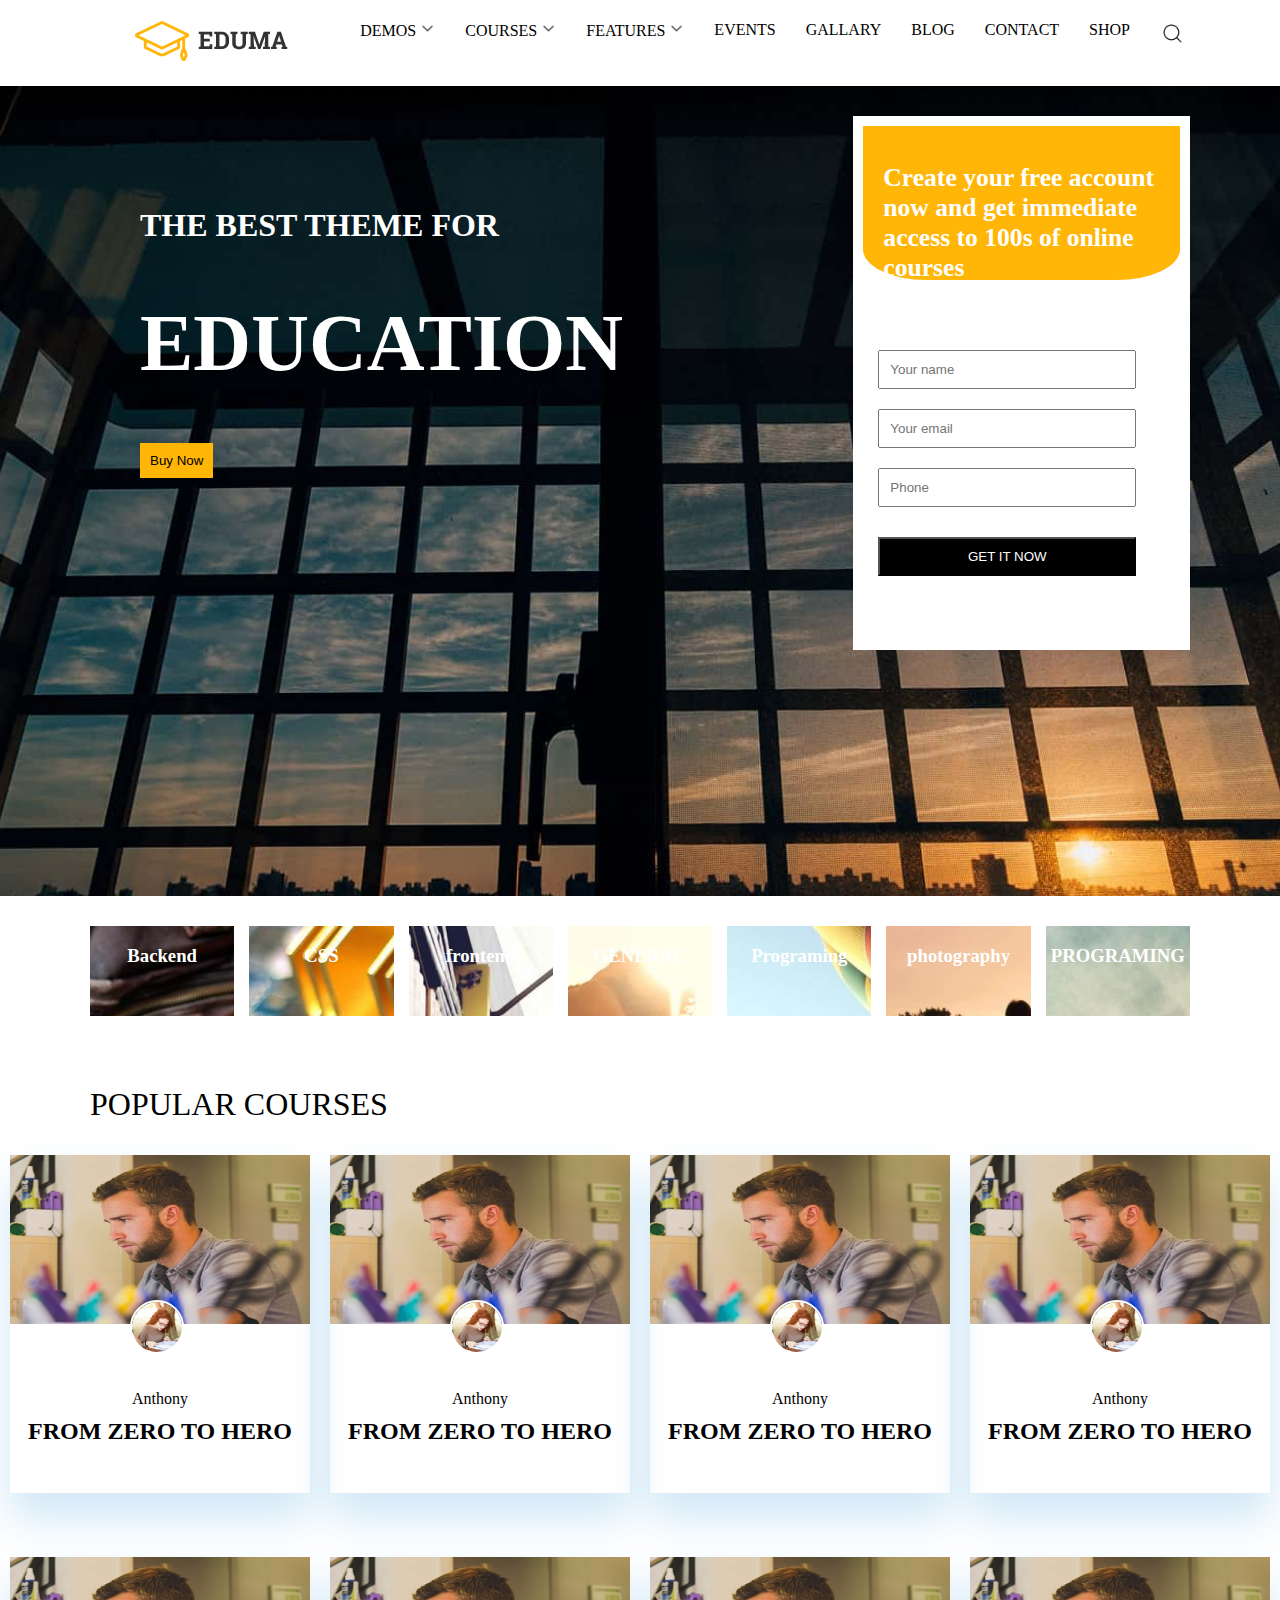
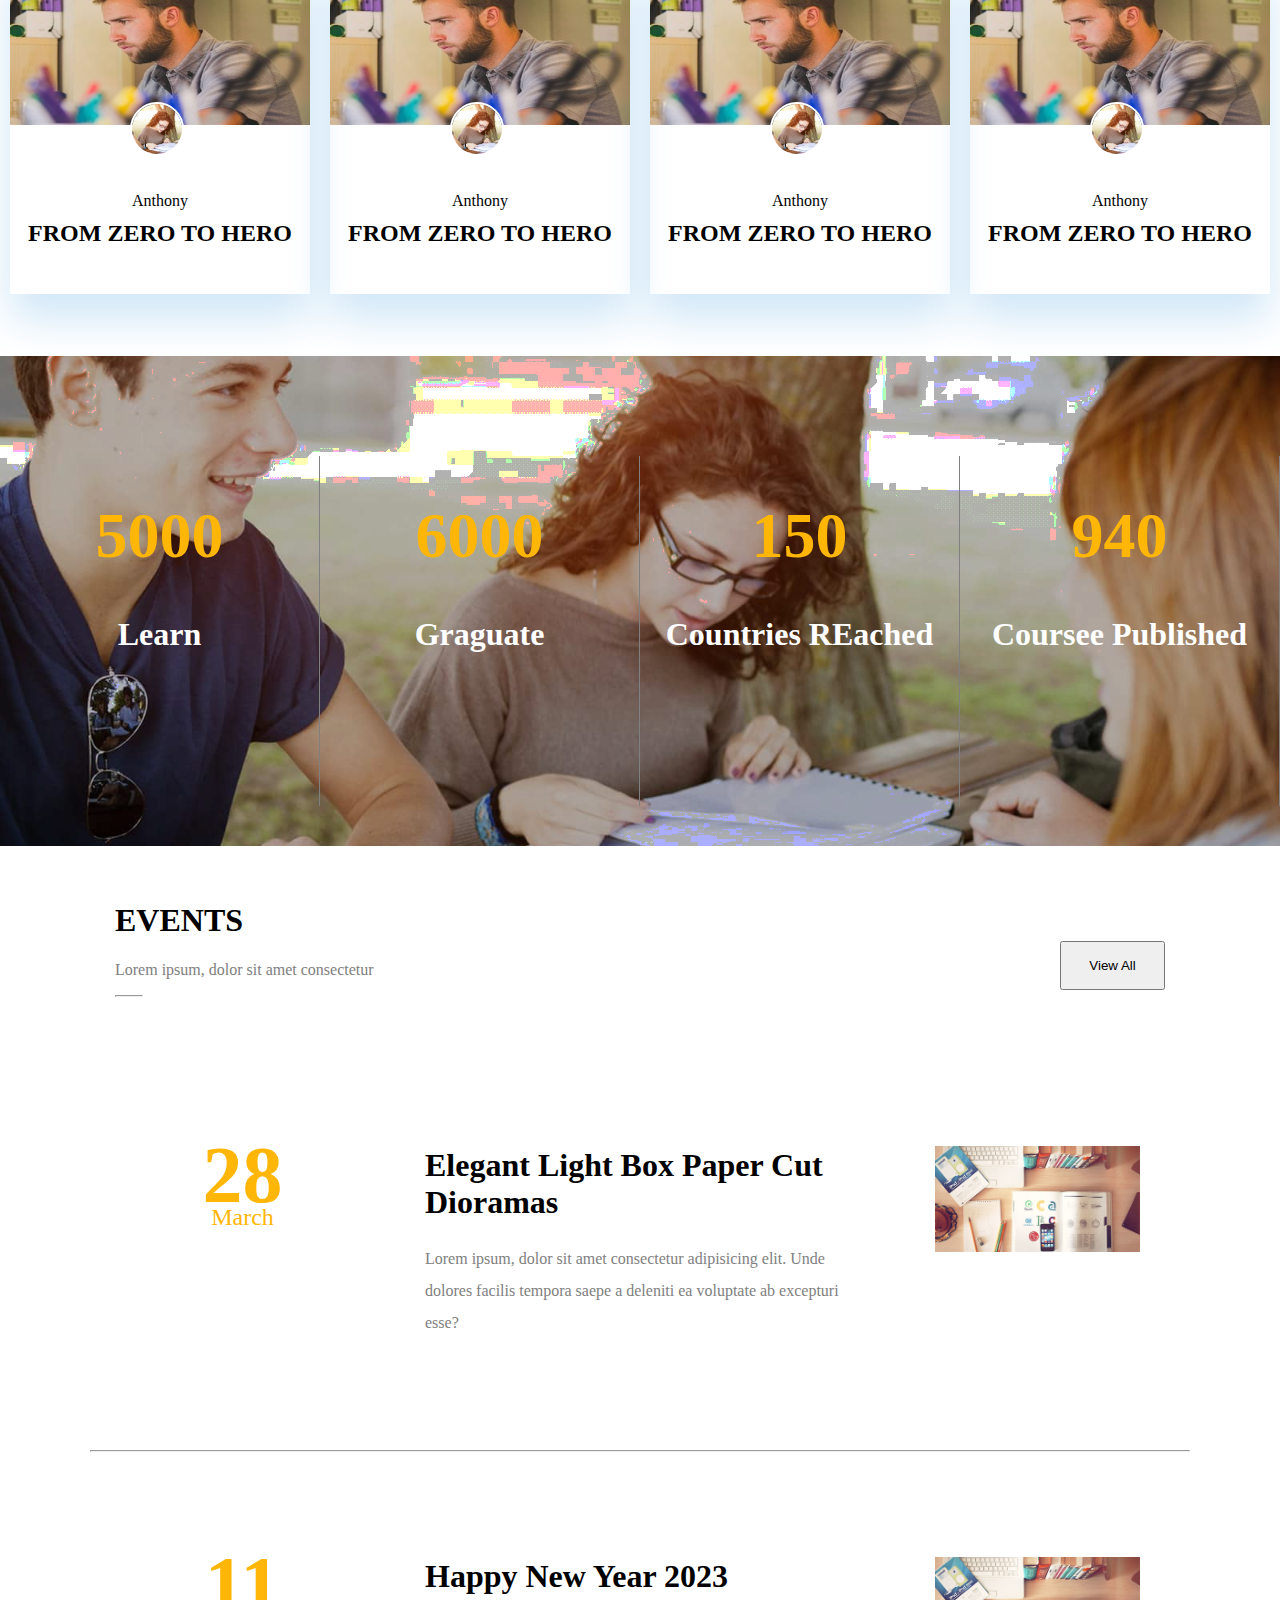
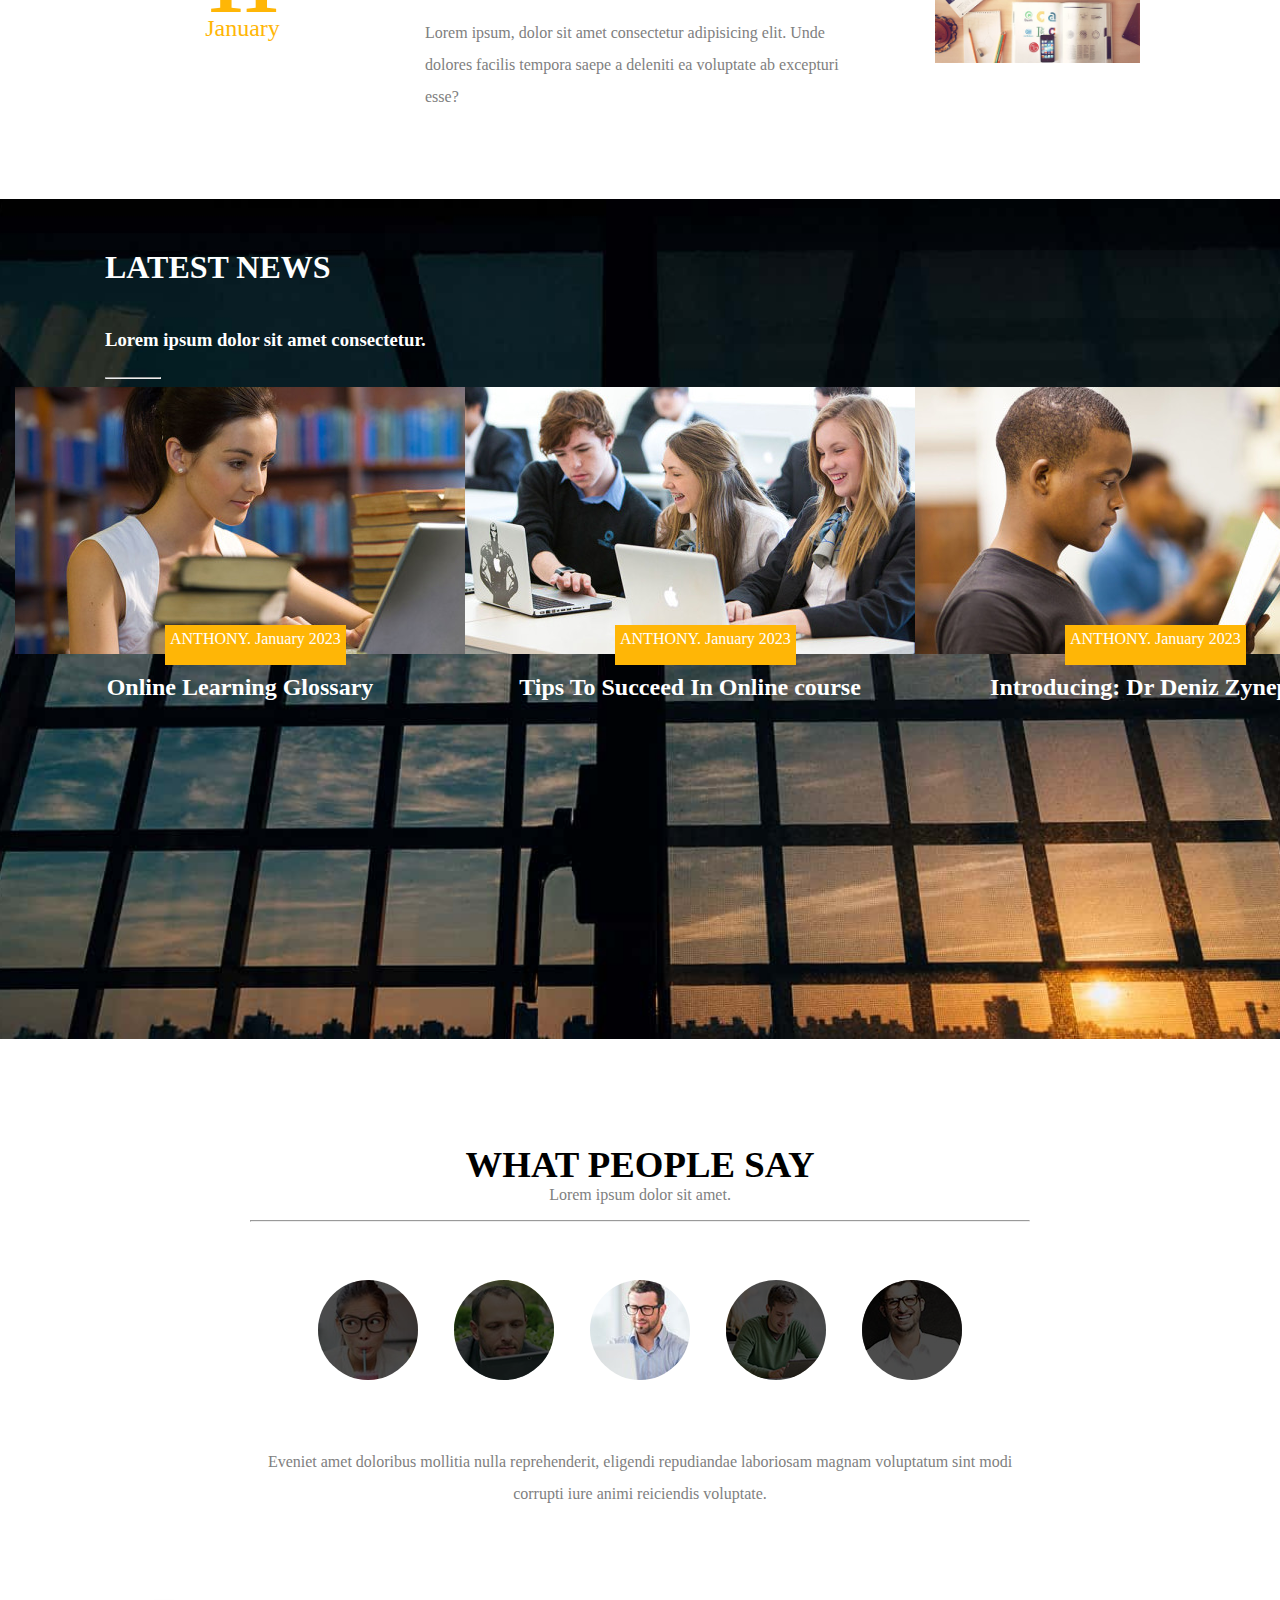
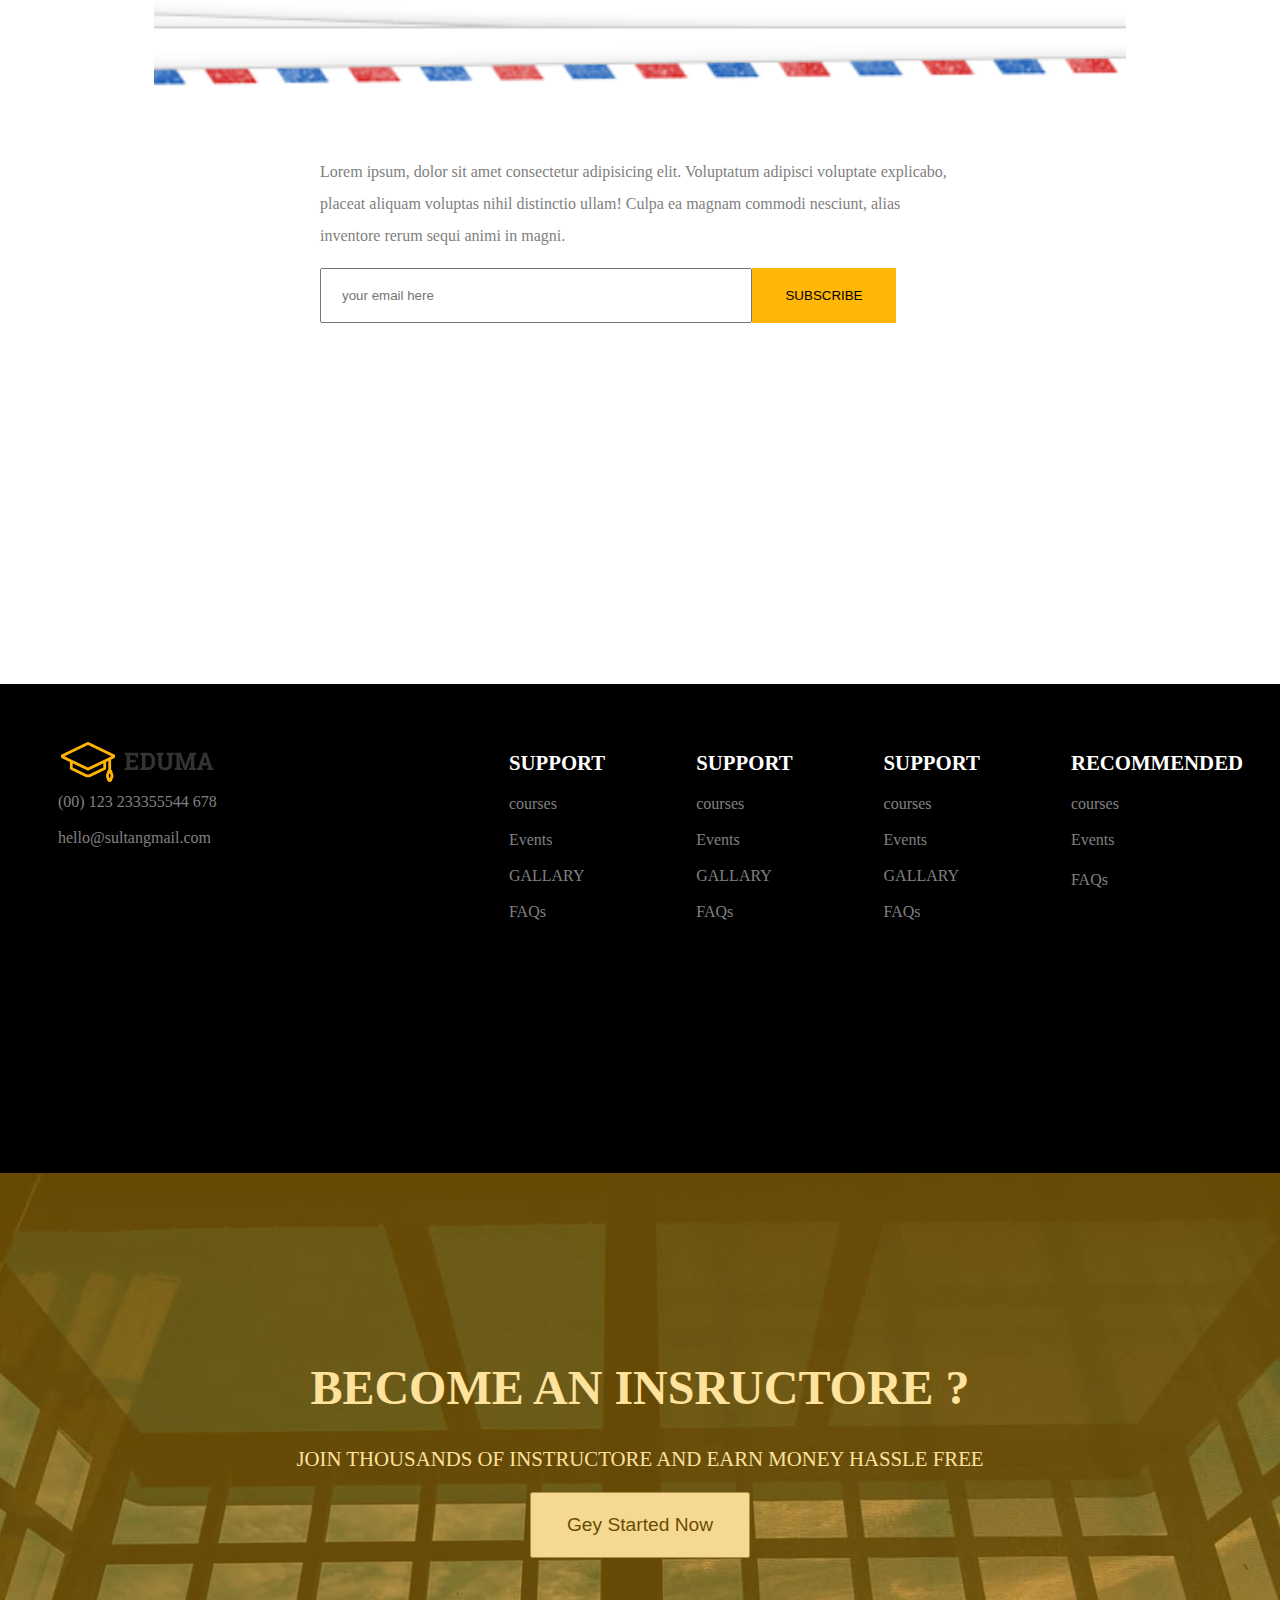
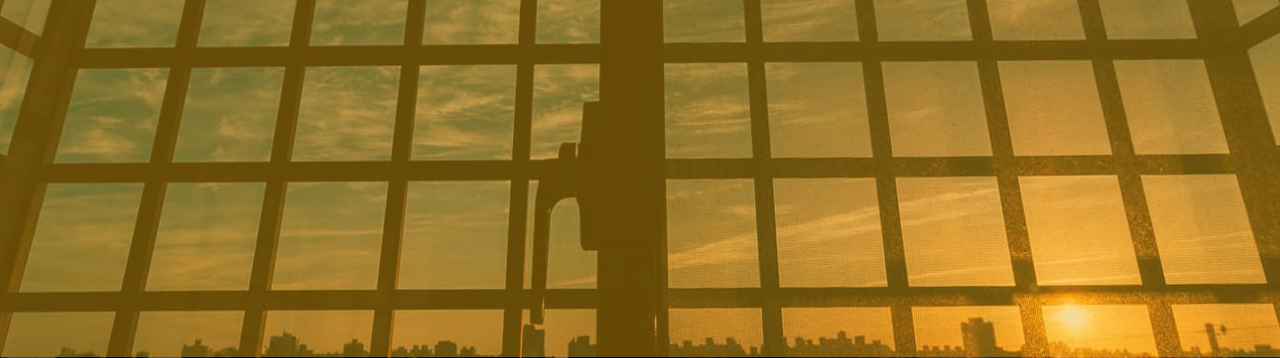
<file: index.html>
<html lang="en">
<head>
    <meta charset="UTF-8">
    <meta http-equiv="X-UA-Compatible" content="IE=edge">
    <meta name="viewport" content="width=device-width, initial-scale=1.0">
    <link rel="stylesheet" href="./styles.css">
    <title>EDUMA</title>
</head>
<body>
    <header class="index-header">
        <div class="index-header-left">
             <ul>
                 <li>
                     <img src="./images/logo.webp" alt="">
                 </li>
             </ul>
        </div>
        <div class="index-header-right">
            <ul>
                <li class="demo-hover">
                    DEMOS
                    <img class="down-arrow" src="./images/down-arrow.png" alt="">
                    <div class="demo-main-div">
                       <div class="demo-div">
                        <div style="border-left: 0;">
                            <table>
                                <tr>
                                    <td>Lorem ipsum dolor sit.</td>
                                </tr>
                                <tr>
                                  <td>Lorem ipsum dolor sit.</td>
                              </tr>
                              <tr>
                                  <td>Lorem ipsum dolor sit.</td>
                              </tr>
                              <tr>
                                  <td>Lorem ipsum dolor sit.</td>
                              </tr>
                              <tr>
                                  <td>Lorem ipsum dolor sit.</td>
                              </tr>
                            </table>
                        </div>
                        <div>
                          <table>
                              <tr>
                                  <td>Lorem ipsum dolor sit.</td>
                              </tr>
                              <tr>
                                <td>Lorem ipsum dolor sit.</td>
                            </tr>
                            <tr>
                                <td>Lorem ipsum dolor sit.</td>
                            </tr>
                            <tr>
                                <td>Lorem ipsum dolor sit.</td>
                            </tr>
                            <tr>
                                <td>Lorem ipsum dolor sit.</td>
                            </tr>
                          </table>
                      </div>
                      <div>
                          <table>
                              <tr>
                                  <td>Lorem ipsum dolor sit.</td>
                              </tr>
                              <tr>
                                <td>Lorem ipsum dolor sit.</td>
                            </tr>
                            <tr>
                                <td>Lorem ipsum dolor sit.</td>
                            </tr>
                            <tr>
                                <td>Lorem ipsum dolor sit.</td>
                            </tr>
                            <tr>
                                <td>Lorem ipsum dolor sit.</td>
                            </tr>
                          </table>
                      </div>

                       </div>
                    </div>
                </li>
                <li class="courses-hover">
                   COURSES 
                   <img class="down-arrow" src="./images/down-arrow.png" alt="">
                   <div class="courses-main-div">
                    <div class="courses-div">
                        <div>
                            <table class="courses-table">
                                <tr>
                                    <th>About Courses</th>
                                </tr>
                                <tr>
                                    <td>Free Courses</td>
                                </tr>
                                <tr>
                                    <td>
                                        Other Type
                                    </td>
                                </tr>
                                <tr>
                                    <td>
                                        Paid Type
                                    </td>
                                </tr>
                                <tr>
                                    <td>
                                        Other Paid Type
                                    </td>
                                </tr>
                                <tr>
                                    <td>
                                        Paid Type
                                    </td>
                                </tr>
                                <tr>
                                    <td>
                                        Other Paid Type
                                    </td>
                                </tr>
                                <tr>
                                    <td>
                                        Other Type
                                    </td>
                                </tr>
                                <tr>
                                    <td>
                                        Paid Type
                                    </td>
                                </tr>
                            </table>
                        </div>
                        <div>
                            <img style="width: 150px;" class="courses-div-img1" src="./images/lms.jpg" alt="">
                            <h2>Learn  and introduction to LMS</h2>
                            <p>Free</p>
                            <button>Read More</button>
                        </div>
                        <div>
                            <img style="width: 200px; height: 100%;" class="courses-div-img2" src="./images/coursesimg1.jpg" alt="">
                        </div>
                    </div>
                   </div>
              </li>
              <li class="features-hover">
                 FEATURES   
                 <img class="down-arrow" src="./images/down-arrow.png" alt="">
                    <div class="features-div"> 
                        <table>
                            <tr>
                                <td>Lorem, ipsum dolor.</td>
                            </tr>
                            <tr>
                               <td>Lorem, ipsum dolor.</td>
                           </tr>
                           <tr>
                               <td>Lorem, ipsum dolor.</td>
                           </tr>
                           <tr>
                               <td>Lorem, ipsum dolor.</td>
                           </tr>
                           <tr>
                               <td>Lorem, ipsum dolor.</td>
                           </tr>
                        </table>
                    </div>
              </li>
              <li>
                  <a href="./events.html" target="blank">EVENTS</a> 
              </li>
              <li>
                   <a href="./gallary.html" target="blank">GALLARY</a>
              </li>
              <li>
                    <a href="./blog.html" target="blank">BLOG</a>
              </li>
              <li>
                  <a href="./contact.html" target="blank">CONTACT</a> 
              </li>
              <li>
                    SHOP
              </li>
              <li>
                  <img id="search-icon" src="./images/search.png" alt=""> 
              </li>
            </ul>
        </div>
    </header>
    <section  class="index-hero">
         <div class="index-hero1">
                <h1 class="index-hero1-h11">
                    THE BEST THEME FOR
                </h1>
                <h1 class="index-hero1-h12">
                    EDUCATION
                </h1>
                <button>
                    Buy Now
                </button>
         </div>
         <div class="index-hero2-0">
            <div class="index-hero2">
                <div class="index-hero2-top">
                  <h1 >
                      Create your free account now and get immediate access to 100s of online courses
                  </h1>
                </div>
      
                  <div class="index-hero2-bottom">
                      <form action="">
                          <input type="text" placeholder="Your name">
                          <input type="email" placeholder="Your email">
                          <input type="number" placeholder="Phone"><br>
                          <button>GET IT NOW</button>
                      </form>
                  </div>
                 
           </div>
         </div>
    </section>
    <section class="section-1">
       <div>
           <!-- <img src="./images/backend.jpg" alt=""> -->
           <h3>Backend</h3>
       </div>
       <div>
           <!-- <img src="./images/css.jpg" alt=""> -->
           <h3>CSS</h3>
       </div>
       <div>
           <!-- <img src="./images/frontend.jpg" alt=""> -->
           <h3>frontend</h3>
       </div>
       <div>
           <!-- <img src="./images/general.jpg" alt=""> -->
           <h3>GENERAL</h3>
       </div>
       <div>
           <!-- <img src="./images/it programing.jpg" alt="">? -->
           <h3>Programing</h3>
       </div>
       <div>
           <!-- <img src="./images/photography.jpg" alt=""> -->
           <h3>photography</h3>
       </div>
       <div>
           <!-- <img src="./images/programing.jpg" alt=""> -->
           <h3>PROGRAMING</h3>
       </div>
    </section>
    <span class="pop-courses-main-h1">
        POPULAR COURSES
    </span>
    <section class="section-2">
        <div class="box">
            <div class="box-img">
                <img src="./images/bg_register_now.jpg" alt="Loading">
            </div>
            <div class="box-top">
                <img src="./images/course-1-400x300.jpg" alt="">
            </div>
            <div class="box-bottom">
                <span>Anthony</span>
                <h2>
                    FROM ZERO TO HERO
                </h2>
            </div>
        </div>
        <div class="box">
            <div class="box-img">
                <img src="./images/bg_register_now.jpg" alt="Loading">
            </div>
            <div class="box-top">
                <img src="./images/course-1-400x300.jpg" alt="">
            </div>
            <div class="box-bottom">
                <span>Anthony</span>
                <h2>
                    FROM ZERO TO HERO
                </h2>
            </div>
        </div>
        <div class="box">
            <div class="box-img">
                <img src="./images/bg_register_now.jpg" alt="Loading">
            </div>
            <div class="box-top">
                <img src="./images/course-1-400x300.jpg" alt="">
            </div>
            <div class="box-bottom">
                <span>Anthony</span>
                <h2>
                    FROM ZERO TO HERO
                </h2>
            </div>
        </div>
        <div class="box">
            <div class="box-img">
                <img src="./images/bg_register_now.jpg" alt="Loading">
            </div>
            <div class="box-top">
                <img src="./images/course-1-400x300.jpg" alt="">
            </div>
            <div class="box-bottom">
                <span>Anthony</span>
                <h2>
                    FROM ZERO TO HERO
                </h2>
            </div>
        </div>
        <div class="box">
            <div class="box-img">
                <img src="./images/bg_register_now.jpg" alt="Loading">
            </div>
            <div class="box-top">
                <img src="./images/course-1-400x300.jpg" alt="">
            </div>
            <div class="box-bottom">
                <span>Anthony</span>
                <h2>
                    FROM ZERO TO HERO
                </h2>
            </div>
        </div>
        <div class="box">
            <div class="box-img">
                <img src="./images/bg_register_now.jpg" alt="Loading">
            </div>
            <div class="box-top">
                <img src="./images/course-1-400x300.jpg" alt="">
            </div>
            <div class="box-bottom">
                <span>Anthony</span>
                <h2>
                    FROM ZERO TO HERO
                </h2>
            </div>
        </div>
        <div class="box">
            <div class="box-img">
                <img src="./images/bg_register_now.jpg" alt="Loading">
            </div>
            <div class="box-top">
                <img src="./images/course-1-400x300.jpg" alt="">
            </div>
            <div class="box-bottom">
                <span>Anthony</span>
                <h2>
                    FROM ZERO TO HERO
                </h2>
            </div>
        </div>
        <div class="box">
            <div class="box-img">
                <img src="./images/bg_register_now.jpg" alt="Loading">
            </div>
            <div class="box-top">
                <img src="./images/course-1-400x300.jpg" alt="">
            </div>
            <div class="box-bottom">
                <span>Anthony</span>
                <h2>
                    FROM ZERO TO HERO
                </h2>
            </div>
        </div>
    </section>
    <section class="section-3">
          <div class="section-3-div">
              <h1 class="section-3-div-h1">5000</h1>
              <h1>Learn</h1>
          </div>
          <div class="section-3-div">
            <h1 class="section-3-div-h1">6000</h1>
            <h1>Graguate</h1>
        </div>
        <div class="section-3-div">
            <h1 class="section-3-div-h1">150</h1>
            <h1>Countries REached</h1>
        </div>
        <div class="section-3-div">
            <h1 class="section-3-div-h1">940</h1>
            <h1>Coursee Published</h1>
        </div>
    </section>
    <section class="section-4">
         <div class="section-4-1">
                <h1>
                    EVENTS
                </h1>
                <P>Lorem ipsum, dolor sit amet consectetur </P>
                <hr>
         </div>
         <div class="section-4-2">
            <button>
                View All
            </button>
        </div>
    </section>
    <!-- <hr id="hr-section4-5" > -->
    <section class="section-5">
        <div class="section-5-1" >
              <h1>28</h1>
              <p>March</p>
        </div>
        <div class="section-5-2">
             <h1>
                Elegant Light Box Paper Cut Dioramas
             </h1>
             <p>
                 Lorem ipsum, dolor sit amet consectetur adipisicing elit. Unde dolores facilis tempora saepe a deleniti ea voluptate ab excepturi esse?
             </p>
        </div>
        <div class="section-5-3"> 
            <img src="./images/event-2-450x233.jpg" alt="">
        </div>
    </section>
    <hr style="color: grey;margin-top: 25px; margin-left: 90px;margin-right: 90px;">
    <section class="section-6">
        <div class="section-6-1" >
              <h1>11</h1>
              <p>January</p>
        </div>
        <div class="section-6-2">
             <h1>
                 Happy New Year 2023
             </h1>
             <p>
                 Lorem ipsum, dolor sit amet consectetur adipisicing elit. Unde dolores facilis tempora saepe a deleniti ea voluptate ab excepturi esse?
             </p>
        </div>
        <div class="section-6-3"> 
            <img src="./images/event-2-450x233.jpg" alt="">
        </div>
    </section>
    <section class="section-7">
        <div class="section-7-1" >
            <h1>
                LATEST NEWS
            </h1>
            <h3>Lorem ipsum dolor sit amet consectetur.</h3>
            <hr style="width:5%;">
        </div>
        <div class="section-7-2">
            <div class="section-7-21">
                <div class="section-7-211">
                   <img src="./images/section-7-1.jpg" alt="">
                </div>
                <div class="section-7-position">
                    <p>ANTHONY. January 2023</p>
                </div>
                <div class="section-7-212">
                    <h2>Online Learning Glossary</h2>

                </div>

            </div>
            <div class="section-7-22">
                 <div class="section-7-221">
                      <img src="./images/section-7-2.jpg" alt="">
                 </div>
                 <div class="section-7-position">
                    <p>ANTHONY. January 2023</p>
                </div>
                 <div class="section-7-222">
                    <h2>
                        Tips To Succeed In Online course
                     </h2>
                     
                 </div>

            </div>
            <div  class="section-7-23">
               <div class="section-7-231">
                     <img src="./images/section-7-3.jpg" alt="">
               </div>
               <div class="section-7-position">
                  <p>ANTHONY. January 2023</p>
               </div>
               <div class="section-7-232">
                   <h2>
                       Introducing: Dr Deniz Zynep
                   </h2>
               </div>
            </div>
        </div>
    </section>
    <section class="section-8">
         <div  class="section-8-1">
            <h1>
                WHAT PEOPLE SAY
            </h1>
            <P>
                Lorem ipsum dolor sit amet.
            </P>
            <hr>
         </div>
         <div  class="section-8-2">
             <div class="section-8-21">
                 <img src="./images/elsie-100x100.jpg" alt="">
                 <div class="Layout"></div>
             </div>
             <div class="section-8-22">
                 <img src="./images/anthony-100x100.jpg" alt="">
                 <div class="layout"></div>
             </div>
             <div class="section-8-23">
                 <img src="./images/john-doe-100x100.jpg" alt="">
<!--                  
                 <h3>John DOE</h3>
                 <p>Art Director</p> -->
                 <!-- <div class="layout"></div> -->
             </div>
             <div class="section-8-24">
                 <img src="./images/manuel-100x100.jpg" alt="">
                 <div class="layout"></div>
             </div>
             <div class="section-8-25">
                 <img src="./images/peter-100x100.jpg" alt="">
                 <div class="layout"></div>
             </div>
         </div>
         <div  class="section-8-3">
             <p> Eveniet amet doloribus mollitia nulla reprehenderit, eligendi repudiandae laboriosam magnam voluptatum sint modi corrupti iure animi reiciendis voluptate.</p>
         </div>
    </section>
    <section class="section-9">
        <!-- <img src="./images/letter.webp" alt=""> -->
       <p>
           Lorem ipsum, dolor sit amet consectetur adipisicing elit. Voluptatum adipisci voluptate explicabo, placeat aliquam voluptas nihil distinctio ullam! Culpa ea magnam commodi nesciunt, alias inventore rerum sequi animi in magni.
       </p>
       <div class="section-9-1">
           <input type="email" placeholder="your email here">
           <button>SUBSCRIBE</button>
       </div>
    </section>
    <footer>
        <div class="footer-main">
            <div class="footer-1">
                   <table >
                       <th>
                        <img src="./images/logo.webp" alt="">
                       </th>
                       <tr>
                           <td>(00) 123 233355544 678</td>
                       </tr>
                       <tr>
                           <td>hello@sultangmail.com</td>
                       </tr>
                   </table>
            </div>
            <div  class="footer-1">
                <table >
                    <th>SUPPORT</th>
                    <tr><td>courses</td></tr>
                    <tr><td>Events</td></tr>
                    <tr><td>GALLARY</td></tr>
                    <tr>
                        <td>FAQs</td>
                    </tr>
                </table>
            </div>
            <div class="footer-1">
                <table >
                    <th>SUPPORT</th>
                    <tr><td>courses</td></tr>
                    <tr><td>Events</td></tr>
                    <tr><td>GALLARY</td></tr>
                    <tr>
                        <td>FAQs</td>
                    </tr>
                </table>
            </div>
            <div class="footer-1">
                <table >
                    <th>SUPPORT</th>
                    <tr><td>courses</td></tr>
                    <tr><td>Events</td></tr>
                    <tr><td>GALLARY</td></tr>
                    <tr>
                        <td>FAQs</td>
                    </tr>
                </table>
            </div>
            <div class="footer-1">
                <table >
                    <th>RECOMMENDED</th>
                    <tr><td>courses</td></tr>
                    <tr><td>Events</td></tr>
                    <tr><td></td></tr>
                    <tr>
                        <td>FAQs</td>
                    </tr>
                </table>
            </div>
        </div>
    </footer>
    <footer class="footer-2">
          <h1>
              BECOME AN INSRUCTORE ?
          </h1>
          <P>JOIN THOUSANDS OF INSTRUCTORE AND EARN MONEY HASSLE FREE</P>
          <button>
              Gey Started Now   
          </button>
          <div class="footer-21">

          </div>
    </footer>
</body>
</html>
</file>
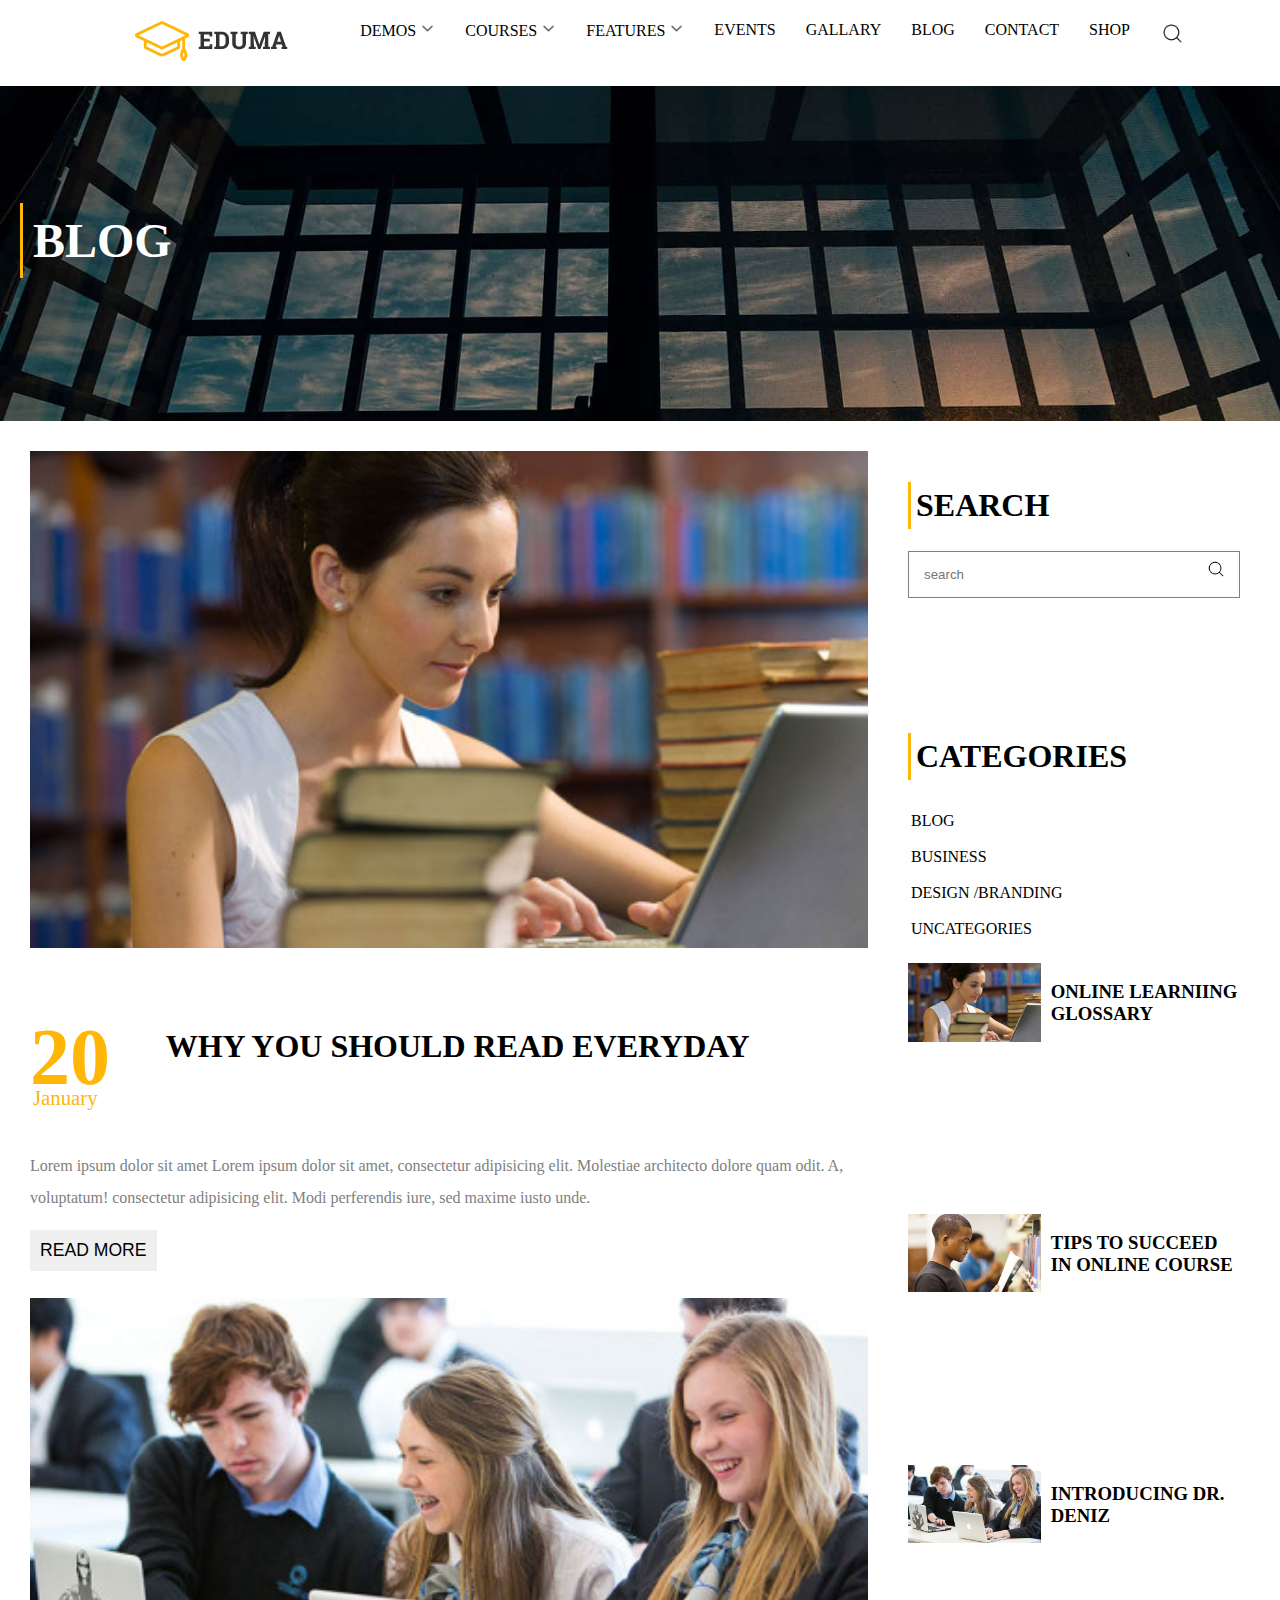
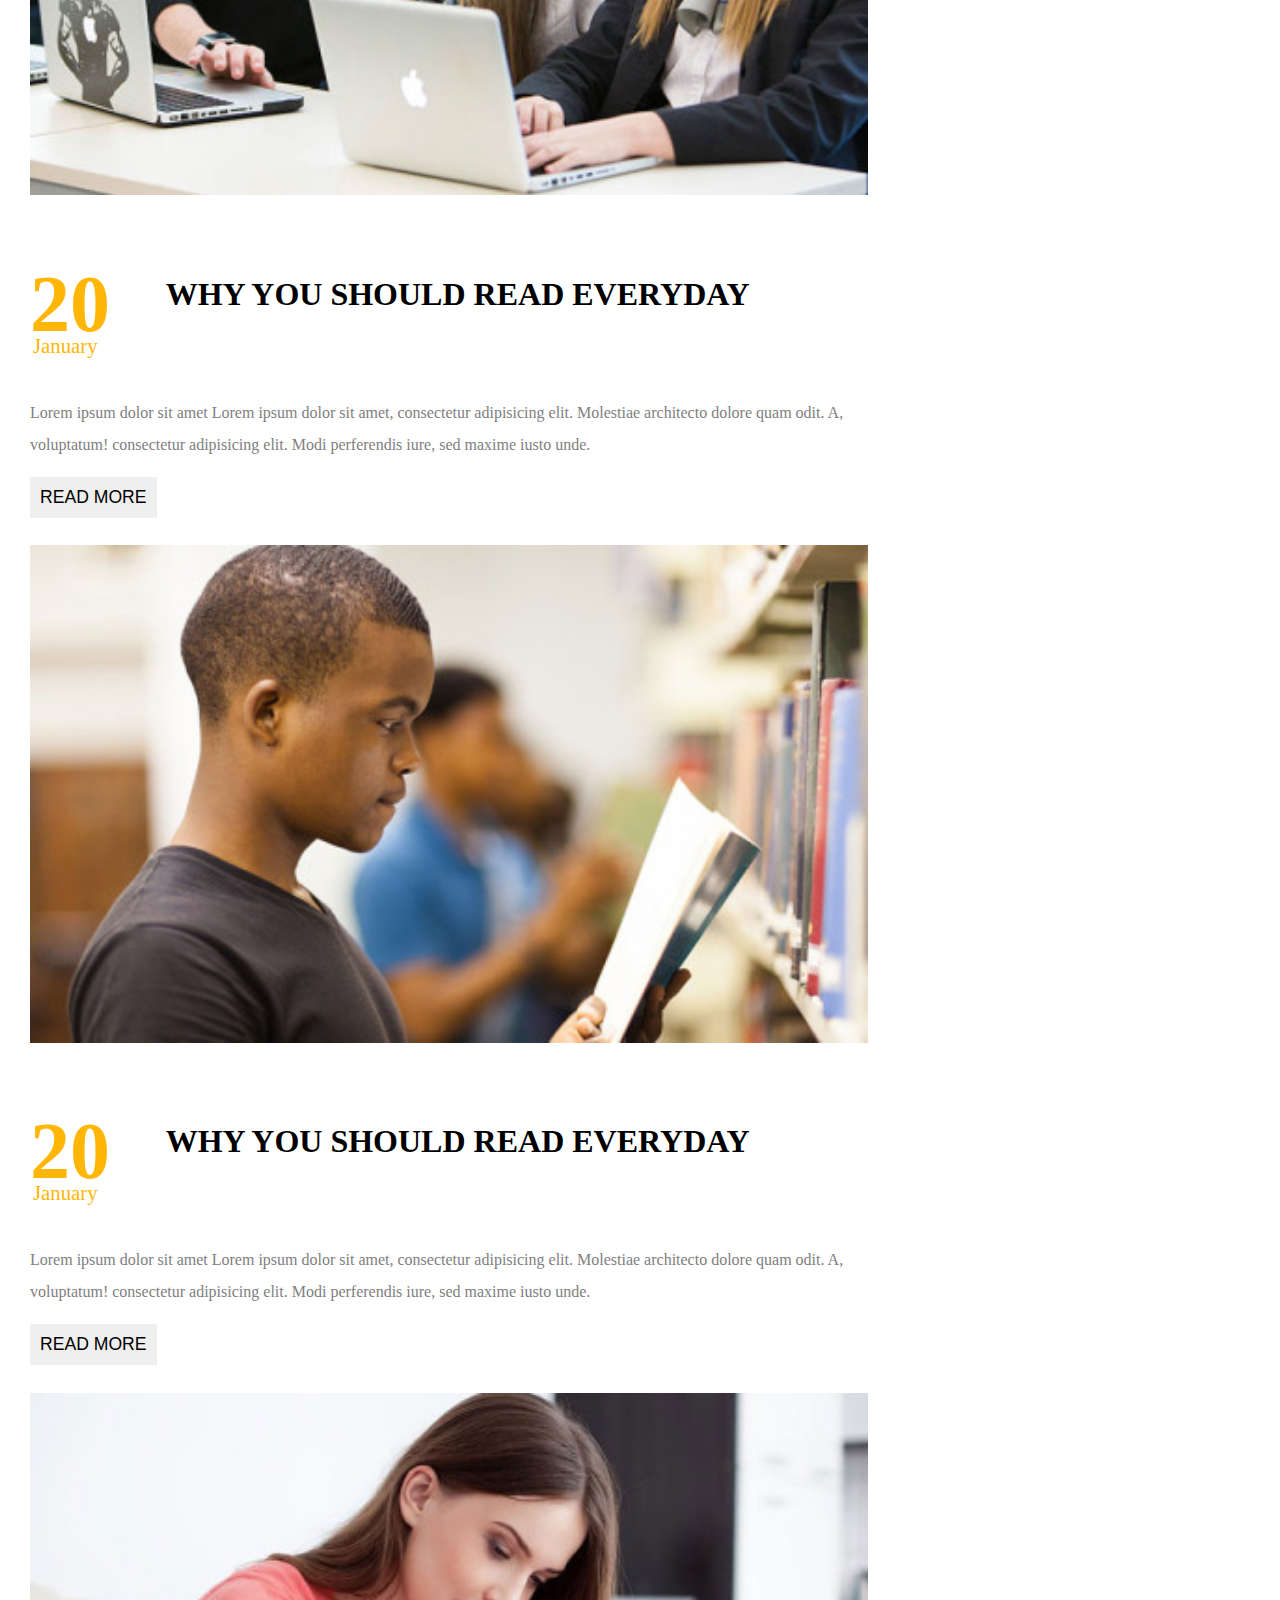
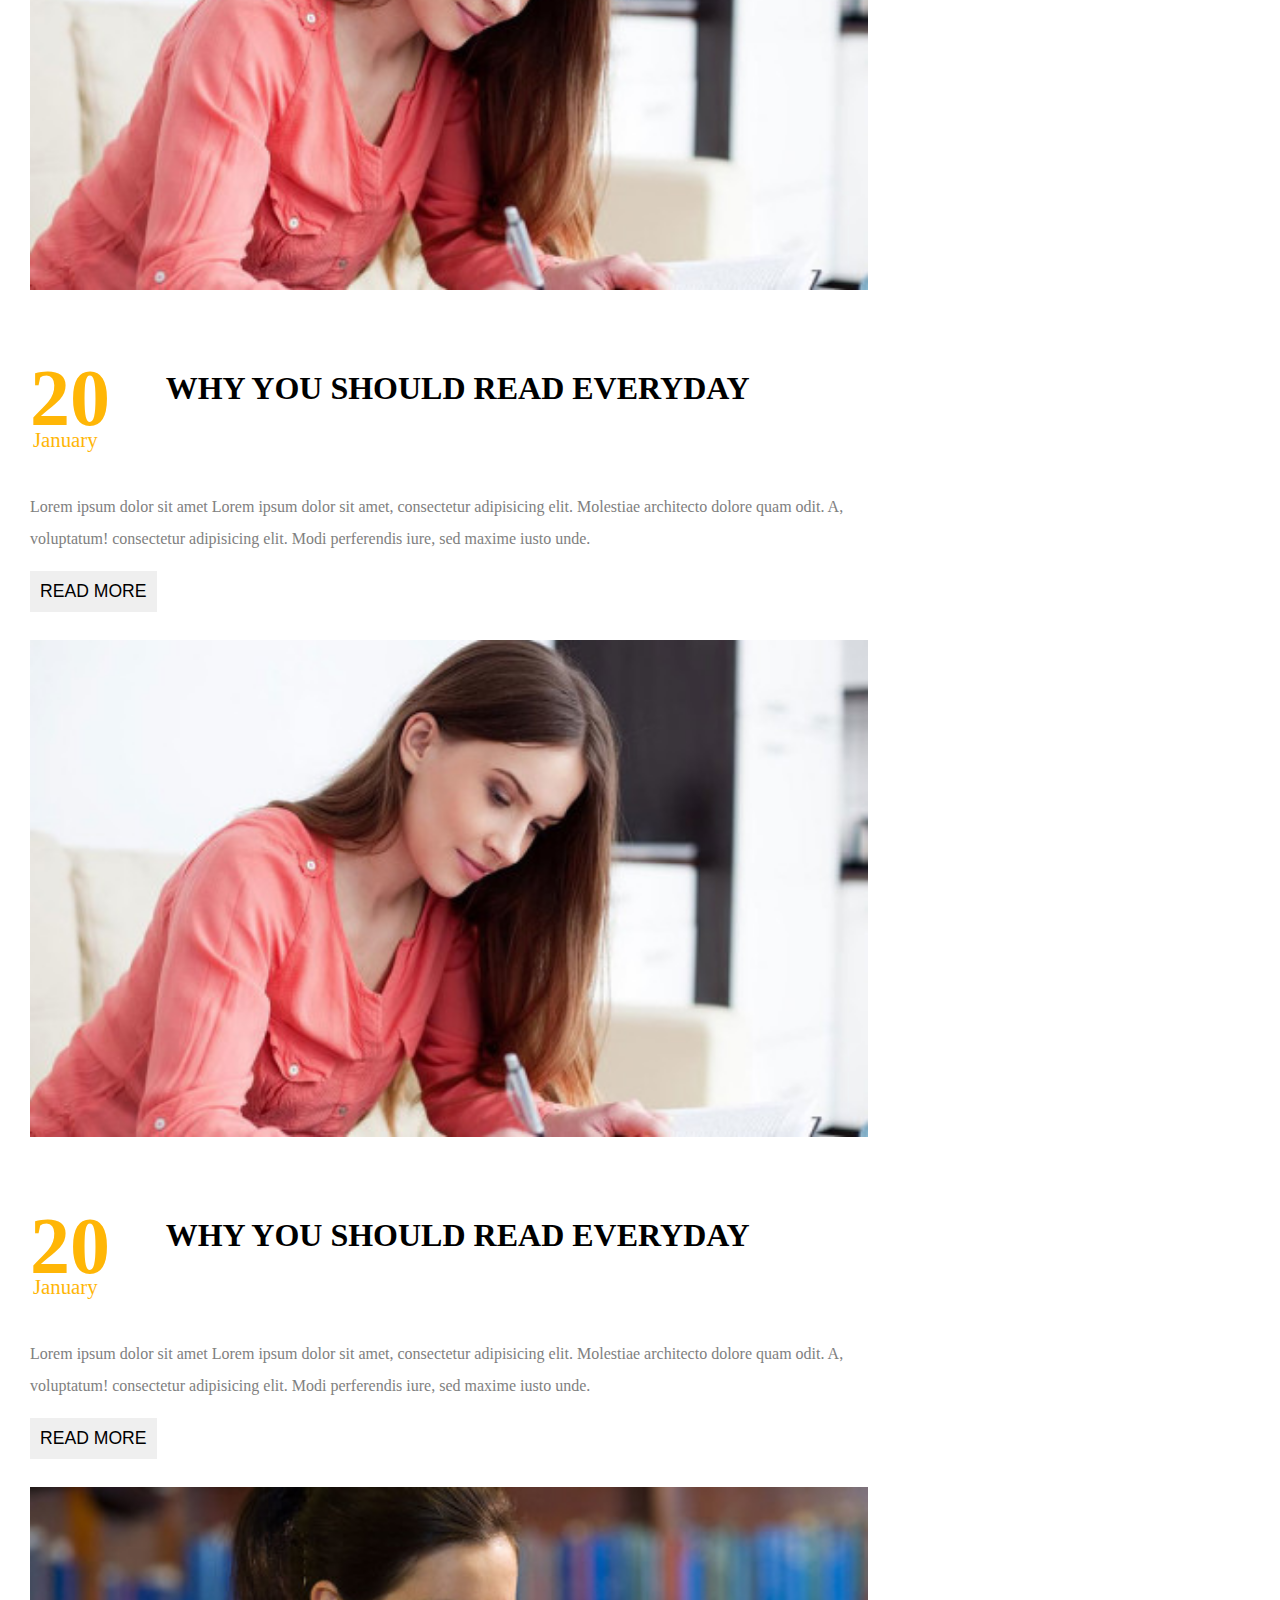
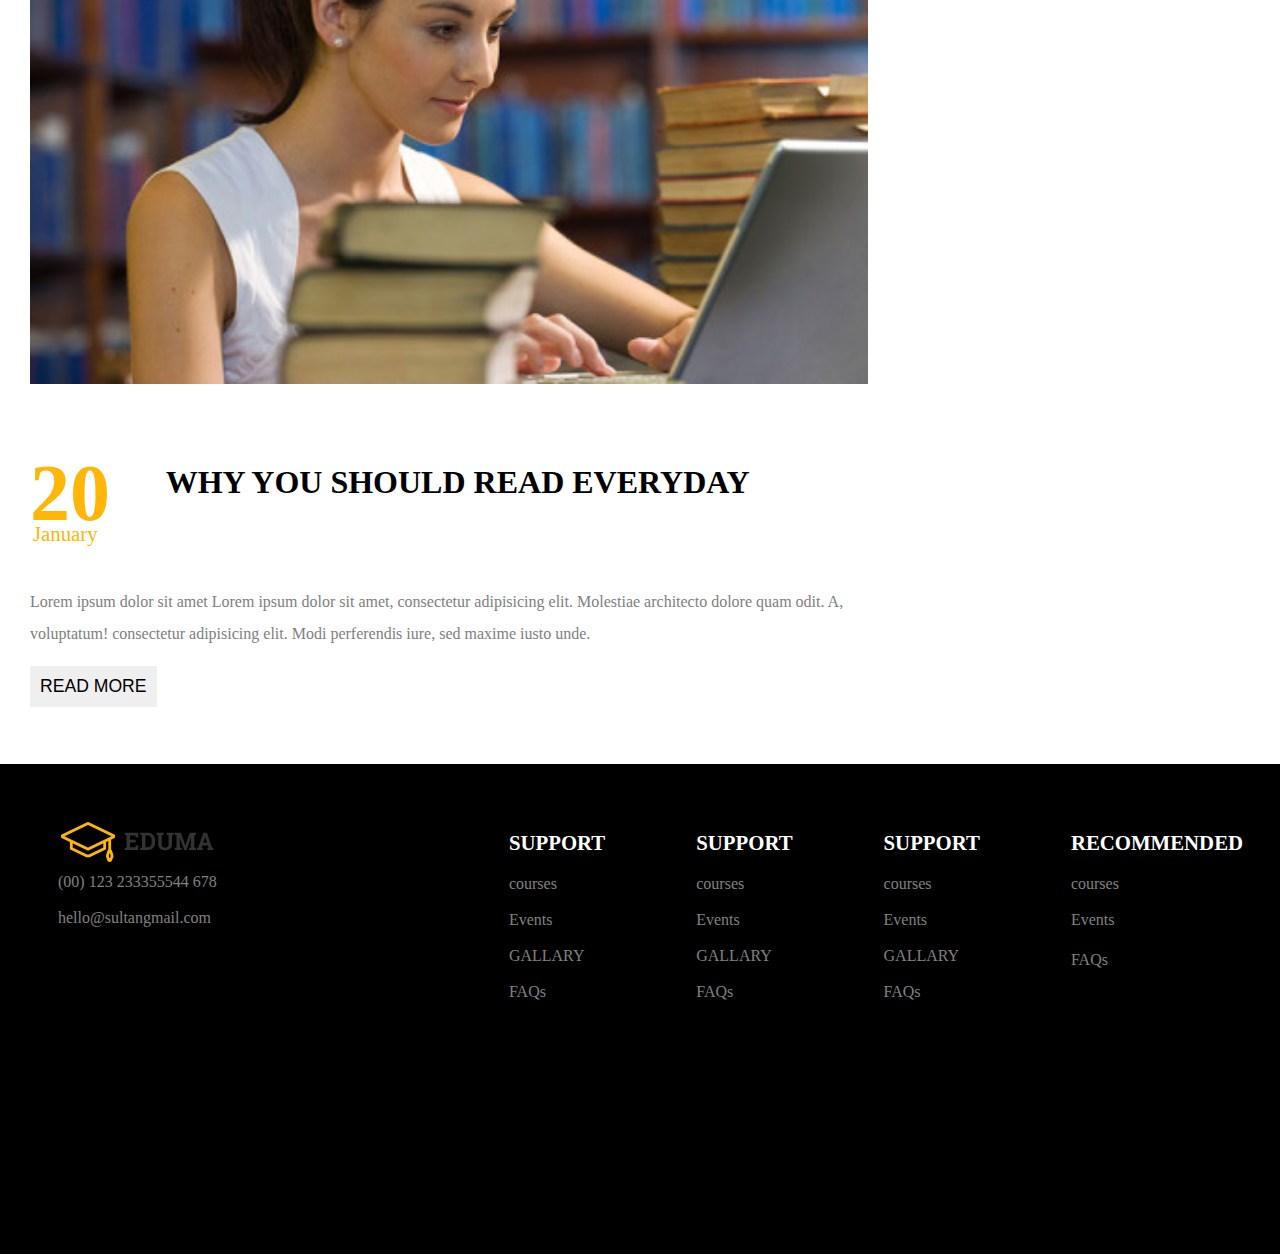
<file: blog.html>
<html lang="en">
<head>
    <meta charset="UTF-8">
    <meta http-equiv="X-UA-Compatible" content="IE=edge">
    <meta name="viewport" content="width=device-width, initial-scale=1.0">
    <title>BLOG</title>
    <link rel="stylesheet" href="./styles.css">
</head>
<body>
    <header class="index-header">
        <div class="index-header-left">
             <ul>
                 <li>
                     <img src="./images/logo.webp" alt="">
                 </li>
             </ul>
        </div>
        <div class="index-header-right">
            <ul>
                <li class="demo-hover">
                    DEMOS
                    <img class="down-arrow" src="./images/down-arrow.png" alt="">
                    <div class="demo-main-div">
                       <div class="demo-div">
                        <div style="border-left: 0;">
                            <table>
                                <tr>
                                    <td>Lorem ipsum dolor sit.</td>
                                </tr>
                                <tr>
                                  <td>Lorem ipsum dolor sit.</td>
                              </tr>
                              <tr>
                                  <td>Lorem ipsum dolor sit.</td>
                              </tr>
                              <tr>
                                  <td>Lorem ipsum dolor sit.</td>
                              </tr>
                              <tr>
                                  <td>Lorem ipsum dolor sit.</td>
                              </tr>
                            </table>
                        </div>
                        <div>
                          <table>
                              <tr>
                                  <td>Lorem ipsum dolor sit.</td>
                              </tr>
                              <tr>
                                <td>Lorem ipsum dolor sit.</td>
                            </tr>
                            <tr>
                                <td>Lorem ipsum dolor sit.</td>
                            </tr>
                            <tr>
                                <td>Lorem ipsum dolor sit.</td>
                            </tr>
                            <tr>
                                <td>Lorem ipsum dolor sit.</td>
                            </tr>
                          </table>
                      </div>
                      <div>
                          <table>
                              <tr>
                                  <td>Lorem ipsum dolor sit.</td>
                              </tr>
                              <tr>
                                <td>Lorem ipsum dolor sit.</td>
                            </tr>
                            <tr>
                                <td>Lorem ipsum dolor sit.</td>
                            </tr>
                            <tr>
                                <td>Lorem ipsum dolor sit.</td>
                            </tr>
                            <tr>
                                <td>Lorem ipsum dolor sit.</td>
                            </tr>
                          </table>
                      </div>

                       </div>
                    </div>
                </li>
                <li class="courses-hover">
                   COURSES 
                   <img class="down-arrow" src="./images/down-arrow.png" alt="">
                   <div class="courses-main-div">
                    <div class="courses-div">
                        <div>
                            <table class="courses-table">
                                <tr>
                                    <th>About Courses</th>
                                </tr>
                                <tr>
                                    <td>Free Courses</td>
                                </tr>
                                <tr>
                                    <td>
                                        Other Type
                                    </td>
                                </tr>
                                <tr>
                                    <td>
                                        Paid Type
                                    </td>
                                </tr>
                                <tr>
                                    <td>
                                        Other Paid Type
                                    </td>
                                </tr>
                                <tr>
                                    <td>
                                        Paid Type
                                    </td>
                                </tr>
                                <tr>
                                    <td>
                                        Other Paid Type
                                    </td>
                                </tr>
                                <tr>
                                    <td>
                                        Other Type
                                    </td>
                                </tr>
                                <tr>
                                    <td>
                                        Paid Type
                                    </td>
                                </tr>
                            </table>
                        </div>
                        <div>
                            <img style="width: 150px;" class="courses-div-img1" src="./images/lms.jpg" alt="">
                            <h2>Learn  and introduction to LMS</h2>
                            <p>Free</p>
                            <button>Read More</button>
                        </div>
                        <div>
                            <img style="width: 200px; height: 100%;" class="courses-div-img2" src="./images/coursesimg1.jpg" alt="">
                        </div>
                    </div>
                   </div>
              </li>
              <li class="features-hover">
                 FEATURES   
                 <img class="down-arrow" src="./images/down-arrow.png" alt="">
                    <div class="features-div"> 
                        <table>
                            <tr>
                                <td>Lorem, ipsum dolor.</td>
                            </tr>
                            <tr>
                               <td>Lorem, ipsum dolor.</td>
                           </tr>
                           <tr>
                               <td>Lorem, ipsum dolor.</td>
                           </tr>
                           <tr>
                               <td>Lorem, ipsum dolor.</td>
                           </tr>
                           <tr>
                               <td>Lorem, ipsum dolor.</td>
                           </tr>
                        </table>
                    </div>
              </li>
              <li>
                  <a href="./events.html" target="blank">EVENTS</a> 
              </li>
              <li>
                   <a href="./gallary.html" target="blank">GALLARY</a>
              </li>
              <li>
                    <a href="./blog.html" target="blank">BLOG</a>
              </li>
              <li>
                  <a href="./contact.html" target="blank">CONTACT</a> 
              </li>
              <li>
                    SHOP
              </li>
              <li>
                  <img id="search-icon" src="./images/search.png" alt=""> 
              </li>
            </ul>
        </div>
    </header>
    <section class="event-section-1">
        <div>
         <h1> BLOG</h1>
        </div>
 </section>
 <section class="event-section-2">
    <div class="blog-section-2-main">
        <div class="blog-section-2-main-1">
                <!-- <h1>WHY YOU SHOULD READ EVERYDAY</h1> -->
            <div  class="blog-section-2-main-11">
               <div class="blog-section-2-main-111">
                   <img src="./images/section-7-1.jpg" alt="">
               </div>
               <div class="blog-section-2-main-112">
                   <div class="blog-section-2-main-1121">
                       <h1 class="h11">20</h1>
                       <p>January</p>
                   </div>
                   <div class="blog-section-2-main-1122">
                       <h1>WHY YOU SHOULD READ EVERYDAY</h1>
                   </div>
               </div>
               <div class="blog-section-2-main-113">
                   <p>Lorem ipsum dolor sit amet Lorem ipsum dolor sit amet, consectetur adipisicing elit. Molestiae architecto dolore quam odit. A, voluptatum! consectetur adipisicing elit. Modi perferendis iure, sed maxime iusto unde.</p>
                   <button>READ MORE</button>
               </div>
            </div>
            <div  class="blog-section-2-main-11">
                <div class="blog-section-2-main-111">
                    <img src="./images/section-7-2.jpg" alt="">
                </div>
                <div class="blog-section-2-main-112">
                    <div class="blog-section-2-main-1121">
                        <h1 class="h11">20</h1>
                        <p>January</p>
                    </div>
                    <div class="blog-section-2-main-1122">
                        <h1>WHY YOU SHOULD READ EVERYDAY</h1>
                    </div>
                </div>
                <div class="blog-section-2-main-113">
                    <p>Lorem ipsum dolor sit amet Lorem ipsum dolor sit amet, consectetur adipisicing elit. Molestiae architecto dolore quam odit. A, voluptatum! consectetur adipisicing elit. Modi perferendis iure, sed maxime iusto unde.</p>
                    <button>READ MORE</button>
                </div>
            </div>
            <div  class="blog-section-2-main-11">
                <div class="blog-section-2-main-111">
                    <img src="./images/section-7-3.jpg" alt="">
                </div>
                <div class="blog-section-2-main-112">
                    <div class="blog-section-2-main-1121">
                        <h1 class="h11">20</h1>
                        <p>January</p>
                    </div>
                    <div class="blog-section-2-main-1122">
                        <h1>WHY YOU SHOULD READ EVERYDAY</h1>
                    </div>
                </div>
                <div class="blog-section-2-main-113">
                    <p>Lorem ipsum dolor sit amet Lorem ipsum dolor sit amet, consectetur adipisicing elit. Molestiae architecto dolore quam odit. A, voluptatum! consectetur adipisicing elit. Modi perferendis iure, sed maxime iusto unde.</p>
                    <button>READ MORE</button>
                </div>
            </div>
            <div  class="blog-section-2-main-11">
                <div class="blog-section-2-main-111">
                    <img src="./images/blog-2-450x267.jpg" alt="">
                </div>
                <div class="blog-section-2-main-112">
                    <div class="blog-section-2-main-1121">
                        <h1 class="h11">20</h1>
                        <p>January</p>
                    </div>
                    <div class="blog-section-2-main-1122">
                        <h1>WHY YOU SHOULD READ EVERYDAY</h1>
                    </div>
                </div>
                <div class="blog-section-2-main-113">
                    <p>Lorem ipsum dolor sit amet Lorem ipsum dolor sit amet, consectetur adipisicing elit. Molestiae architecto dolore quam odit. A, voluptatum! consectetur adipisicing elit. Modi perferendis iure, sed maxime iusto unde.</p>
                    <button>READ MORE</button>
                </div>
            </div>
            <div  class="blog-section-2-main-11">
                <div class="blog-section-2-main-111">
                    <img src="./images/blog-2-450x267.jpg" alt="">
                </div>
                <div class="blog-section-2-main-112">
                    <div class="blog-section-2-main-1121">
                        <h1 class="h11">20</h1>
                        <p>January</p>
                    </div>
                    <div class="blog-section-2-main-1122">
                        <h1>WHY YOU SHOULD READ EVERYDAY</h1>
                    </div>
                </div>
                <div class="blog-section-2-main-113">
                    <p>Lorem ipsum dolor sit amet Lorem ipsum dolor sit amet, consectetur adipisicing elit. Molestiae architecto dolore quam odit. A, voluptatum! consectetur adipisicing elit. Modi perferendis iure, sed maxime iusto unde.</p>
                    <button>READ MORE</button>
                </div>
            </div>
            <div  class="blog-section-2-main-11">
                <div class="blog-section-2-main-111">
                    <img src="./images/section-7-1.jpg" alt="">
                </div>
                <div class="blog-section-2-main-112">
                    <div class="blog-section-2-main-1121">
                        <h1 class="h11">20</h1>
                        <p>January</p>
                    </div>
                    <div class="blog-section-2-main-1122">
                        <h1>WHY YOU SHOULD READ EVERYDAY</h1>
                    </div>
                </div>
                <div class="blog-section-2-main-113">
                    <p>Lorem ipsum dolor sit amet Lorem ipsum dolor sit amet, consectetur adipisicing elit. Molestiae architecto dolore quam odit. A, voluptatum! consectetur adipisicing elit. Modi perferendis iure, sed maxime iusto unde.</p>
                    <button>READ MORE</button>
                </div>
            </div>
        </div>
        <div class="blog-section-2-main-2">
             <div class="blog-section-2-main-21">
                 <div class="blog-section-2-main-211">
                     <h1>SEARCH</h1>
                     <div class="blog-section-2-main-2111">
                         <input type="text" placeholder="search">
                         <img src="./images/search.png" alt="">
                     </div>
                 </div>
                 <div class="blog-section-2-main-211">
                     <h1>CATEGORIES</h1>
                     <table>
                         <tr>
                             <td>BLOG</td>
                         </tr>
                         <tr><td>BUSINESS</td></tr>
                         <tr><td>DESIGN /BRANDING</td></tr>
                         <tr><td>UNCATEGORIES</td></tr>
                     </table>
                 </div>
                 <div class="blog-section-2-main-211">
                     <div class="blog-section-2-main-2112">
                        <img src="./images/section-7-1.jpg" alt="">
                        <h3>ONLINE LEARNIING GLOSSARY</h3>
                     </div>
                 </div>
                 <div class="blog-section-2-main-211">
                    <div class="blog-section-2-main-2112">
                        <img src="./images/section-7-3.jpg" alt="">
                        <h3>TIPS TO SUCCEED IN ONLINE COURSE</h3>
                     </div>
                 </div>
                 <div class="blog-section-2-main-211">
                    <div class="blog-section-2-main-2112">
                        <img src="./images/section-7-2.jpg" alt="">
                        <h3>INTRODUCING DR. DENIZ</h3>
                     </div>
                 </div>
             </div>
        </div>
    </div>
 </section>
 <footer>
    <div class="footer-main">
        <div class="footer-1">
               <table >
                   <th>
                    <img src="./images/logo.webp" alt="">
                   </th>
                   <tr>
                       <td>(00) 123 233355544 678</td>
                   </tr>
                   <tr>
                       <td>hello@sultangmail.com</td>
                   </tr>
               </table>
        </div>
        <div  class="footer-1">
            <table >
                <th>SUPPORT</th>
                <tr><td>courses</td></tr>
                <tr><td>Events</td></tr>
                <tr><td>GALLARY</td></tr>
                <tr>
                    <td>FAQs</td>
                </tr>
            </table>
        </div>
        <div class="footer-1">
            <table >
                <th>SUPPORT</th>
                <tr><td>courses</td></tr>
                <tr><td>Events</td></tr>
                <tr><td>GALLARY</td></tr>
                <tr>
                    <td>FAQs</td>
                </tr>
            </table>
        </div>
        <div class="footer-1">
            <table >
                <th>SUPPORT</th>
                <tr><td>courses</td></tr>
                <tr><td>Events</td></tr>
                <tr><td>GALLARY</td></tr>
                <tr>
                    <td>FAQs</td>
                </tr>
            </table>
        </div>
        <div class="footer-1">
            <table >
                <th>RECOMMENDED</th>
                <tr><td>courses</td></tr>
                <tr><td>Events</td></tr>
                <tr><td></td></tr>
                <tr>
                    <td>FAQs</td>
                </tr>
            </table>
        </div>
    </div>
</footer>
</body>
</html>
</file>
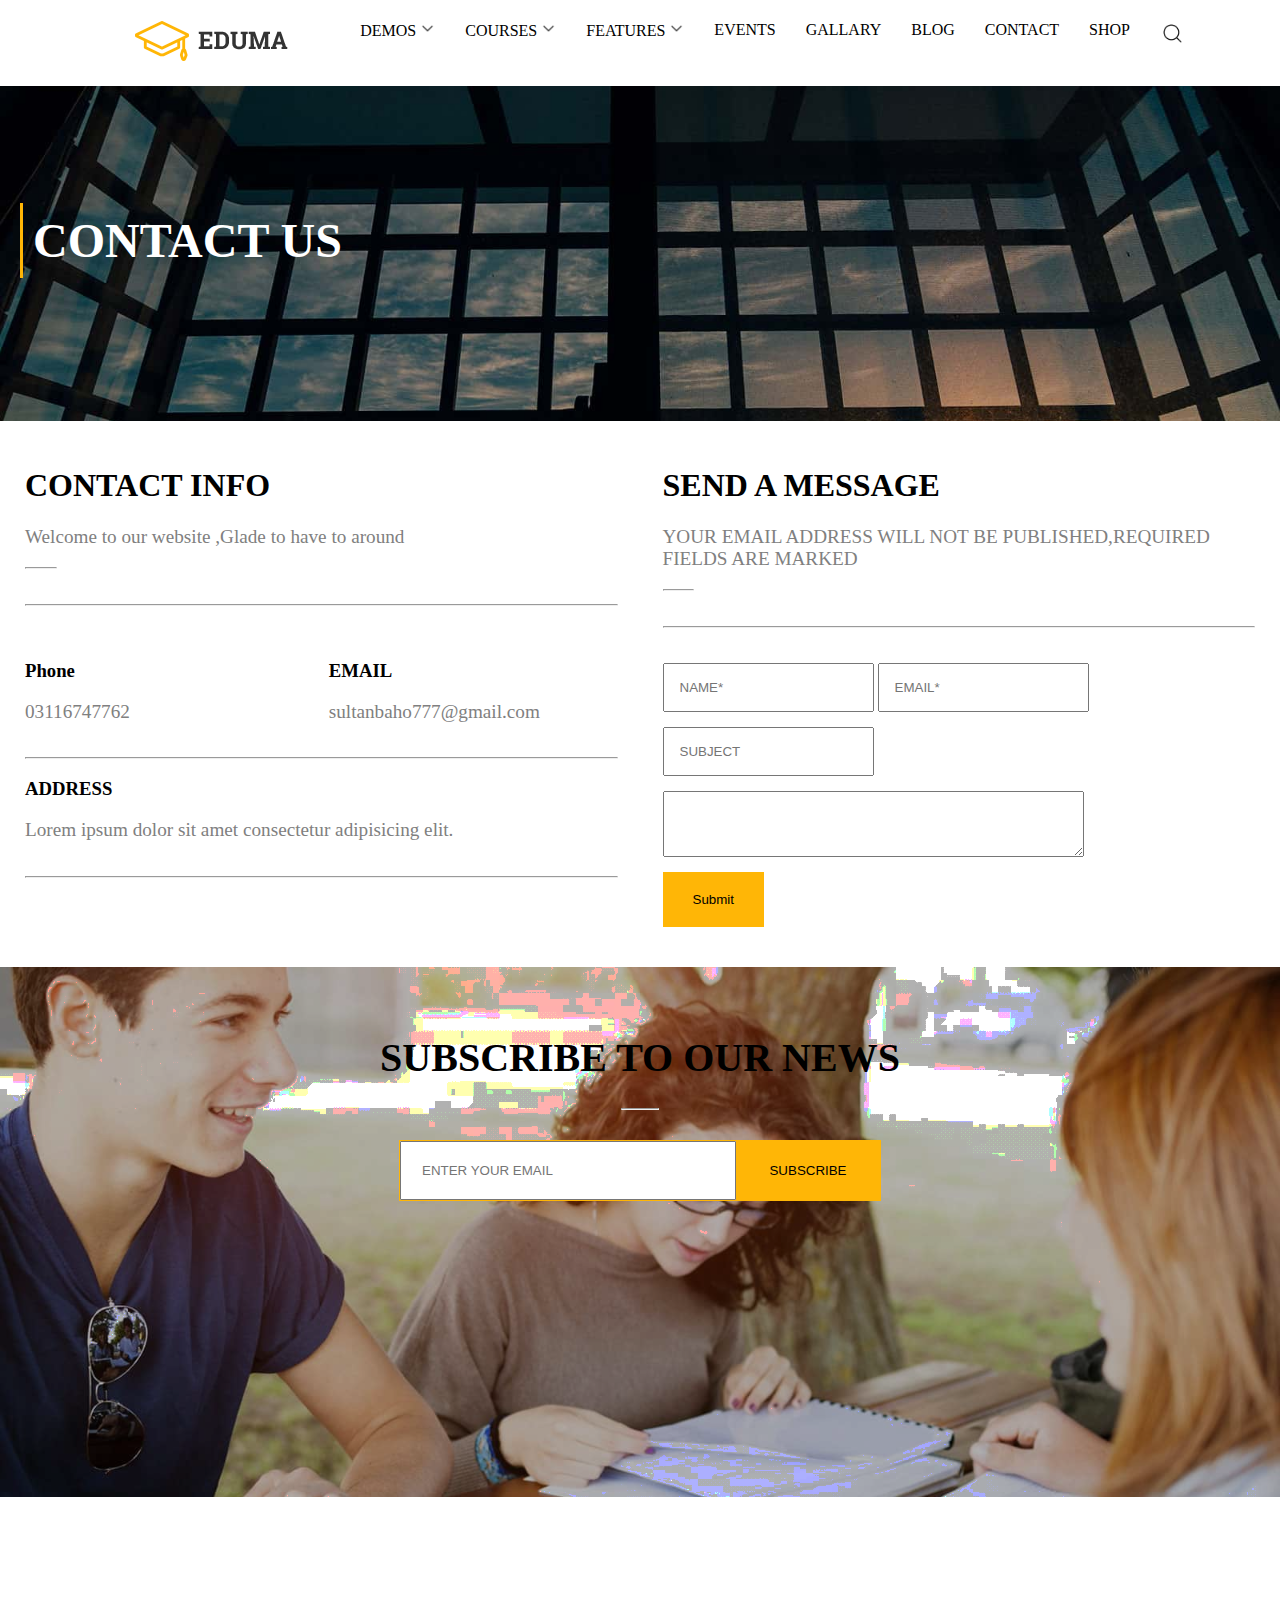
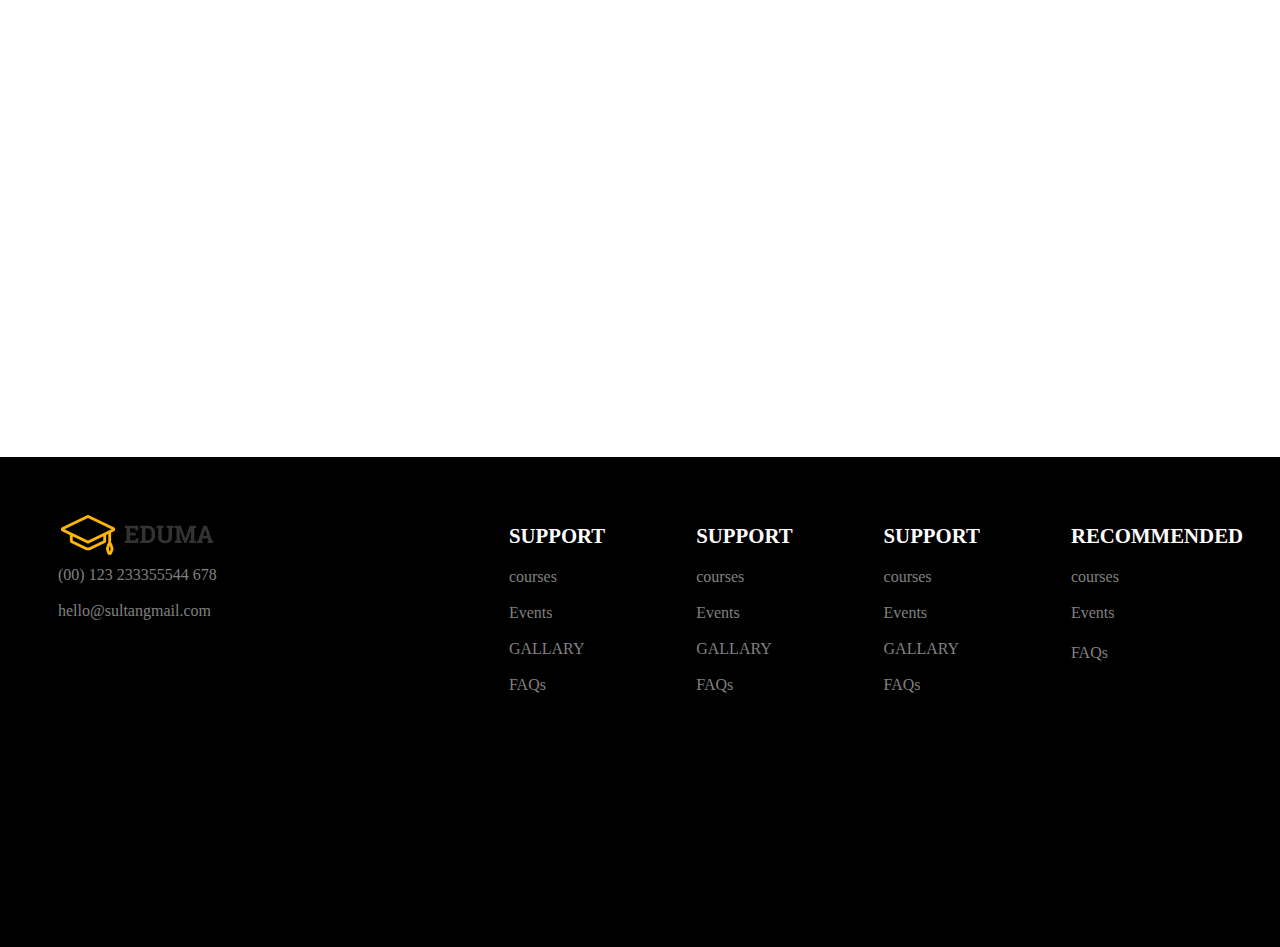
<file: contact.html>
<html lang="en">
<head>
    <meta charset="UTF-8">
    <meta http-equiv="X-UA-Compatible" content="IE=edge">
    <meta name="viewport" content="width=device-width, initial-scale=1.0">
    <title>CONTACT</title>
    <link rel="stylesheet" href="./styles.css">
</head>
<body>
    <header class="index-header">
        <div class="index-header-left">
             <ul>
                 <li>
                     <img src="./images/logo.webp" alt="">
                 </li>
             </ul>
        </div>
        <div class="index-header-right">
            <ul>
                <li class="demo-hover">
                    DEMOS
                    <img class="down-arrow" src="./images/down-arrow.png" alt="">
                    <div class="demo-main-div">
                       <div class="demo-div">
                        <div style="border-left: 0;">
                            <table>
                                <tr>
                                    <td>Lorem ipsum dolor sit.</td>
                                </tr>
                                <tr>
                                  <td>Lorem ipsum dolor sit.</td>
                              </tr>
                              <tr>
                                  <td>Lorem ipsum dolor sit.</td>
                              </tr>
                              <tr>
                                  <td>Lorem ipsum dolor sit.</td>
                              </tr>
                              <tr>
                                  <td>Lorem ipsum dolor sit.</td>
                              </tr>
                            </table>
                        </div>
                        <div>
                          <table>
                              <tr>
                                  <td>Lorem ipsum dolor sit.</td>
                              </tr>
                              <tr>
                                <td>Lorem ipsum dolor sit.</td>
                            </tr>
                            <tr>
                                <td>Lorem ipsum dolor sit.</td>
                            </tr>
                            <tr>
                                <td>Lorem ipsum dolor sit.</td>
                            </tr>
                            <tr>
                                <td>Lorem ipsum dolor sit.</td>
                            </tr>
                          </table>
                      </div>
                      <div>
                          <table>
                              <tr>
                                  <td>Lorem ipsum dolor sit.</td>
                              </tr>
                              <tr>
                                <td>Lorem ipsum dolor sit.</td>
                            </tr>
                            <tr>
                                <td>Lorem ipsum dolor sit.</td>
                            </tr>
                            <tr>
                                <td>Lorem ipsum dolor sit.</td>
                            </tr>
                            <tr>
                                <td>Lorem ipsum dolor sit.</td>
                            </tr>
                          </table>
                      </div>

                       </div>
                    </div>
                </li>
                <li class="courses-hover">
                   COURSES 
                   <img class="down-arrow" src="./images/down-arrow.png" alt="">
                   <div class="courses-main-div">
                    <div class="courses-div">
                        <div>
                            <table class="courses-table">
                                <tr>
                                    <th>About Courses</th>
                                </tr>
                                <tr>
                                    <td>Free Courses</td>
                                </tr>
                                <tr>
                                    <td>
                                        Other Type
                                    </td>
                                </tr>
                                <tr>
                                    <td>
                                        Paid Type
                                    </td>
                                </tr>
                                <tr>
                                    <td>
                                        Other Paid Type
                                    </td>
                                </tr>
                                <tr>
                                    <td>
                                        Paid Type
                                    </td>
                                </tr>
                                <tr>
                                    <td>
                                        Other Paid Type
                                    </td>
                                </tr>
                                <tr>
                                    <td>
                                        Other Type
                                    </td>
                                </tr>
                                <tr>
                                    <td>
                                        Paid Type
                                    </td>
                                </tr>
                            </table>
                        </div>
                        <div>
                            <img style="width: 150px;" class="courses-div-img1" src="./images/lms.jpg" alt="">
                            <h2>Learn  and introduction to LMS</h2>
                            <p>Free</p>
                            <button>Read More</button>
                        </div>
                        <div>
                            <img style="width: 200px; height: 100%;" class="courses-div-img2" src="./images/coursesimg1.jpg" alt="">
                        </div>
                    </div>
                   </div>
              </li>
              <li class="features-hover">
                 FEATURES   
                 <img class="down-arrow" src="./images/down-arrow.png" alt="">
                    <div class="features-div"> 
                        <table>
                            <tr>
                                <td>Lorem, ipsum dolor.</td>
                            </tr>
                            <tr>
                               <td>Lorem, ipsum dolor.</td>
                           </tr>
                           <tr>
                               <td>Lorem, ipsum dolor.</td>
                           </tr>
                           <tr>
                               <td>Lorem, ipsum dolor.</td>
                           </tr>
                           <tr>
                               <td>Lorem, ipsum dolor.</td>
                           </tr>
                        </table>
                    </div>
              </li>
              <li>
                  <a href="./events.html" target="blank">EVENTS</a> 
              </li>
              <li>
                   <a href="./gallary.html" target="blank">GALLARY</a>
              </li>
              <li>
                    <a href="./blog.html" target="blank">BLOG</a>
              </li>
              <li>
                  CONTACT  
              </li>
              <li>
                    SHOP
              </li>
              <li>
                  <img id="search-icon" src="./images/search.png" alt=""> 
              </li>
            </ul>
        </div>
    </header>
    <section class="event-section-1">
        <div>
         <h1>CONTACT US</h1>
        </div>
 </section>
    <section class="contact-section-2">
       <div class="contact-section-2-main">
           <div class="contact-section-2-main1">
              <h1>CONTACT INFO</h1>
              <p>Welcome to our website ,Glade to have to around</p>
              <hr style="color:black; width: 5%;margin-left: 0;" >
              <hr style="margin-top: 35px; margin-bottom: 35px;">
              <div class="contact-section-2-main11">
                  <div>
                      <h3>Phone</h3>
                      <p>03116747762</p>
                  </div>
                  <div>
                    <h3>  EMAIL</h3>
                    <p>sultanbaho777@gmail.com</p>
                  </div>
              </div>
              <hr style="margin-top: 15px; ">
              <h3>ADDRESS</h3>
              <p>Lorem ipsum dolor sit amet consectetur adipisicing elit.</p>
              <hr style="margin-top: 35px; margin-bottom: 35px;">
           </div>
           <div class="contact-section-2-main1">
            <h1>SEND A MESSAGE</h1>
            <p>YOUR EMAIL ADDRESS WILL NOT BE PUBLISHED,REQUIRED FIELDS ARE MARKED</p>
            <hr style="color:black; width: 5%;margin-left: 0;" >
            <hr style="margin-top: 35px;margin-bottom: 35px; ">
            <div class="contact-section-2-main12">
                    <input type="text" placeholder="NAME*" required>
                    <input type="email" placeholder="EMAIL*" required>
            </div> 
            <div>
                <input type="text" placeholder="SUBJECT">
            </div>
            <div>
                <textarea  rows="4" cols="50"></textarea>
            </div>
            <input id="contact-section-2-main12-btn" type="submit">
           </div>
       </div>
    </section>
    <section class="contact-section-3">
         <h1>SUBSCRIBE TO OUR NEWS</h1>
         <hr style="color: white; width: 3%; margin: auto;">
         <div>
             <input type="email" placeholder="ENTER YOUR EMAIL">
             <button>SUBSCRIBE</button>
         </div>
    </section>
    <section>
        <!-- <iframe src="https://www.google.com/maps/place/Government+College+University+Faisalabad/@31.4160767,73.0678031,17z/data=!3m1!4b1!4m5!3m4!1s0x392242bef30a05ed:0x39e814b7f874c28d!8m2!3d31.4160721!4d73.0699918" frameborder="0"></iframe>
         -->
         <iframe src="https://www.google.com/maps/embed?pb=!1m18!1m12!1m3!1d48359.89302507648!2d-73.95762813994347!3d40.75117343692072!2m3!1f0!2f0!3f0!3m2!1i1024!2i768!4f13.1!3m3!1m2!1s0x89c2592bc7bab159%3A0x56156cc4c5ee8e31!2sLong+Island+City%2C+Queens%2C+NY%2C+USA!5e0!3m2!1sen!2sbd!4v1561474745218!5m2!1sen!2sbd" style="border:0" allowfullscreen></iframe>
    </section>
    <footer>
        <div class="footer-main">
            <div class="footer-1">
                   <table >
                       <th>
                        <img src="./images/logo.webp" alt="">
                       </th>
                       <tr>
                           <td>(00) 123 233355544 678</td>
                       </tr>
                       <tr>
                           <td>hello@sultangmail.com</td>
                       </tr>
                   </table>
            </div>
            <div  class="footer-1">
                <table >
                    <th>SUPPORT</th>
                    <tr><td>courses</td></tr>
                    <tr><td>Events</td></tr>
                    <tr><td>GALLARY</td></tr>
                    <tr>
                        <td>FAQs</td>
                    </tr>
                </table>
            </div>
            <div class="footer-1">
                <table >
                    <th>SUPPORT</th>
                    <tr><td>courses</td></tr>
                    <tr><td>Events</td></tr>
                    <tr><td>GALLARY</td></tr>
                    <tr>
                        <td>FAQs</td>
                    </tr>
                </table>
            </div>
            <div class="footer-1">
                <table >
                    <th>SUPPORT</th>
                    <tr><td>courses</td></tr>
                    <tr><td>Events</td></tr>
                    <tr><td>GALLARY</td></tr>
                    <tr>
                        <td>FAQs</td>
                    </tr>
                </table>
            </div>
            <div class="footer-1">
                <table >
                    <th>RECOMMENDED</th>
                    <tr><td>courses</td></tr>
                    <tr><td>Events</td></tr>
                    <tr><td></td></tr>
                    <tr>
                        <td>FAQs</td>
                    </tr>
                </table>
            </div>
        </div>
    </footer>
   
</body>
</html>
</file>
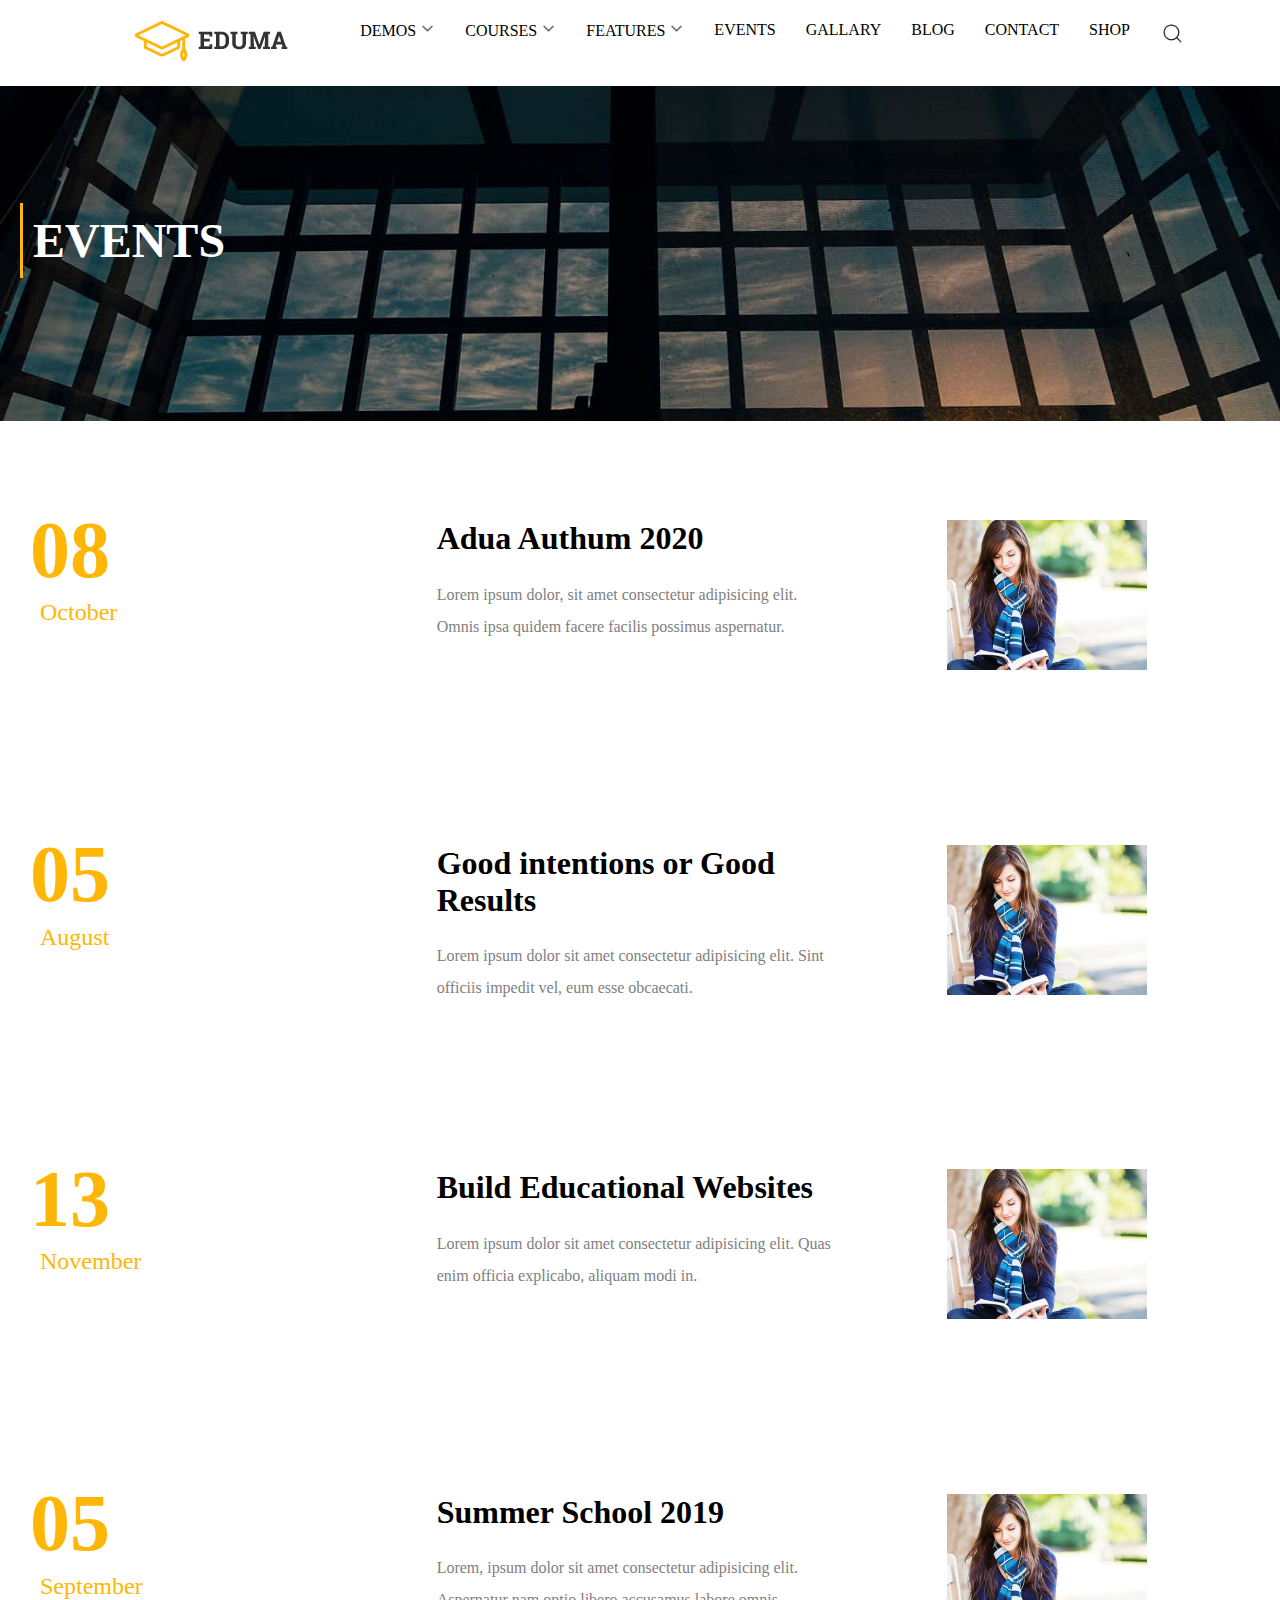
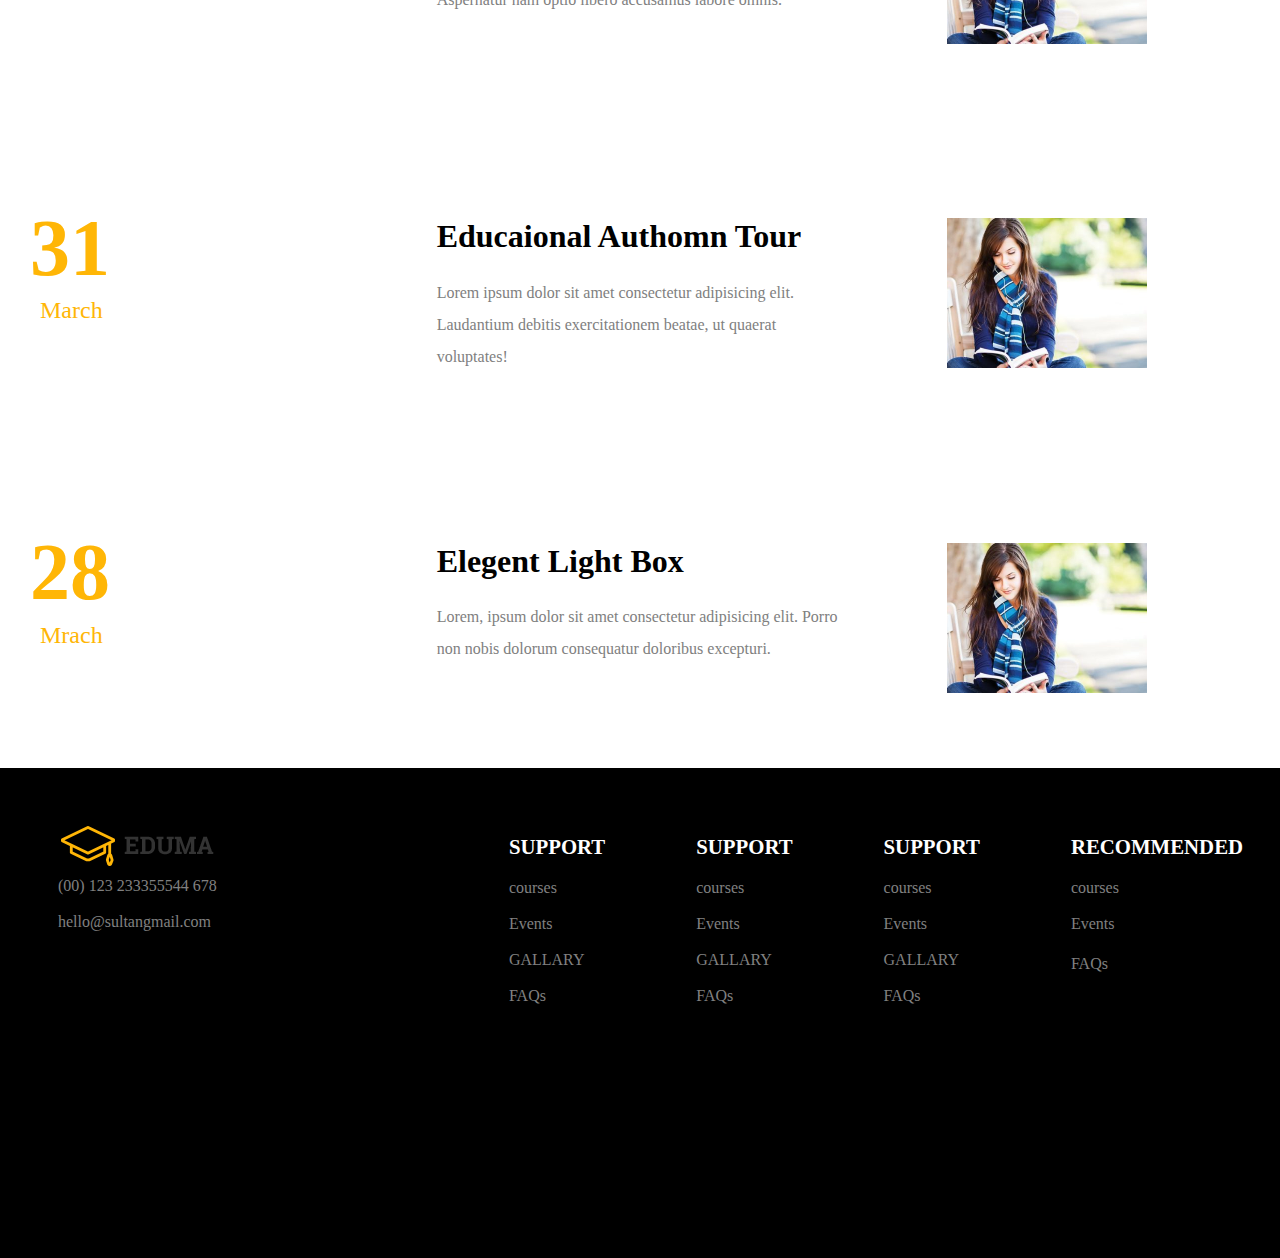
<file: events.html>
<html lang="en">
<head>
    <meta charset="UTF-8">
    <meta http-equiv="X-UA-Compatible" content="IE=edge">
    <meta name="viewport" content="width=device-width, initial-scale=1.0">
    <title>Events</title>
    <link rel="stylesheet" href="./styles.css">
</head>
<body>
    <header class="index-header">
        <div class="index-header-left">
             <ul>
                 <li>
                     <img src="./images/logo.webp" alt="">
                 </li>
             </ul>
        </div>
        <div class="index-header-right">
            <ul>
                <li class="demo-hover">
                    DEMOS
                    <img class="down-arrow" src="./images/down-arrow.png" alt="">
                    <div class="demo-main-div">
                       <div class="demo-div">
                        <div style="border-left: 0;">
                            <table>
                                <tr>
                                    <td>Lorem ipsum dolor sit.</td>
                                </tr>
                                <tr>
                                  <td>Lorem ipsum dolor sit.</td>
                              </tr>
                              <tr>
                                  <td>Lorem ipsum dolor sit.</td>
                              </tr>
                              <tr>
                                  <td>Lorem ipsum dolor sit.</td>
                              </tr>
                              <tr>
                                  <td>Lorem ipsum dolor sit.</td>
                              </tr>
                            </table>
                        </div>
                        <div>
                          <table>
                              <tr>
                                  <td>Lorem ipsum dolor sit.</td>
                              </tr>
                              <tr>
                                <td>Lorem ipsum dolor sit.</td>
                            </tr>
                            <tr>
                                <td>Lorem ipsum dolor sit.</td>
                            </tr>
                            <tr>
                                <td>Lorem ipsum dolor sit.</td>
                            </tr>
                            <tr>
                                <td>Lorem ipsum dolor sit.</td>
                            </tr>
                          </table>
                      </div>
                      <div>
                          <table>
                              <tr>
                                  <td>Lorem ipsum dolor sit.</td>
                              </tr>
                              <tr>
                                <td>Lorem ipsum dolor sit.</td>
                            </tr>
                            <tr>
                                <td>Lorem ipsum dolor sit.</td>
                            </tr>
                            <tr>
                                <td>Lorem ipsum dolor sit.</td>
                            </tr>
                            <tr>
                                <td>Lorem ipsum dolor sit.</td>
                            </tr>
                          </table>
                      </div>

                       </div>
                    </div>
                </li>
                <li class="courses-hover">
                   COURSES 
                   <img class="down-arrow" src="./images/down-arrow.png" alt="">
                   <div class="courses-main-div">
                    <div class="courses-div">
                        <div>
                            <table class="courses-table">
                                <tr>
                                    <th>About Courses</th>
                                </tr>
                                <tr>
                                    <td>Free Courses</td>
                                </tr>
                                <tr>
                                    <td>
                                        Other Type
                                    </td>
                                </tr>
                                <tr>
                                    <td>
                                        Paid Type
                                    </td>
                                </tr>
                                <tr>
                                    <td>
                                        Other Paid Type
                                    </td>
                                </tr>
                                <tr>
                                    <td>
                                        Paid Type
                                    </td>
                                </tr>
                                <tr>
                                    <td>
                                        Other Paid Type
                                    </td>
                                </tr>
                                <tr>
                                    <td>
                                        Other Type
                                    </td>
                                </tr>
                                <tr>
                                    <td>
                                        Paid Type
                                    </td>
                                </tr>
                            </table>
                        </div>
                        <div>
                            <img style="width: 150px;" class="courses-div-img1" src="./images/lms.jpg" alt="">
                            <h2>Learn  and introduction to LMS</h2>
                            <p>Free</p>
                            <button>Read More</button>
                        </div>
                        <div>
                            <img style="width: 200px; height: 100%;" class="courses-div-img2" src="./images/coursesimg1.jpg" alt="">
                        </div>
                    </div>
                   </div>
              </li>
              <li class="features-hover">
                 FEATURES   
                 <img class="down-arrow" src="./images/down-arrow.png" alt="">
                    <div class="features-div"> 
                        <table>
                            <tr>
                                <td>Lorem, ipsum dolor.</td>
                            </tr>
                            <tr>
                               <td>Lorem, ipsum dolor.</td>
                           </tr>
                           <tr>
                               <td>Lorem, ipsum dolor.</td>
                           </tr>
                           <tr>
                               <td>Lorem, ipsum dolor.</td>
                           </tr>
                           <tr>
                               <td>Lorem, ipsum dolor.</td>
                           </tr>
                        </table>
                    </div>
              </li>
              <li>
                  EVENTS  
              </li>
              <li>
                  GALLARY  
              </li>
              <li>
                  BLOG  
              </li>
              <li>
                  CONTACT  
              </li>
              <li>
                    SHOP
              </li>
              <li>
                  <img id="search-icon" src="./images/search.png" alt=""> 
              </li>
            </ul>
        </div>
    </header>
    <section class="event-section-1">
           <div>
            <h1> EVENTS</h1>
           </div>
    </section>
    <section class="event-section-2">
        <div  class="event-section-2-main">
             <din class="event-section-2-main1">
                 <div  class="event-section-2-main11">
                        <h1>08</h1>
                        <p>October</p>
                 </div>
                 <div class="event-section-2-main12">
                           <h1>Adua Authum 2020</h1>
                           <P>Lorem ipsum dolor, sit amet consectetur adipisicing elit. Omnis ipsa quidem facere facilis possimus aspernatur. </P>
                 </div>
                 <div class="event-section-2-main13">
                       <img src="./images/course-6-400x300.jpg" alt="">
                 </div>
             </din>
             <din class="event-section-2-main1">
                <div  class="event-section-2-main11">
                    <h1>05</h1>
                    <p>August</p>
                </div>
                <div class="event-section-2-main12">
                    <h1>Good intentions or Good Results</h1>
                    <p>Lorem ipsum dolor sit amet consectetur adipisicing elit. Sint officiis impedit vel, eum esse obcaecati.</p>
                </div>
                <div class="event-section-2-main13">
                    <img src="./images/course-6-400x300.jpg" alt="">
        
                </div>
             </din>
             <din class="event-section-2-main1">
                <div  class="event-section-2-main11">
                    <h1> 13 </h1>
                    <p>November</p>
                </div>
                <div class="event-section-2-main12">
                    <h1>Build Educational Websites</h1>
                    <p>Lorem ipsum dolor sit amet consectetur adipisicing elit. Quas enim officia explicabo, aliquam modi in.</p>
                </div>
                <div class="event-section-2-main13">
                    <img src="./images/course-6-400x300.jpg" alt="">

                </div>
             </din>
             <din class="event-section-2-main1">
                <div  class="event-section-2-main11">
                    <h1>05</h1>
                    <p>September</p>
                </div>
                <div class="event-section-2-main12">
                    <h1>
                        Summer School 2019
                    </h1>
                    <p>Lorem, ipsum dolor sit amet consectetur adipisicing elit. Aspernatur nam optio libero accusamus labore omnis.</p>
                </div>
                <div class="event-section-2-main13">
                    <img src="./images/course-6-400x300.jpg" alt="">

                </div>
             </din>
             <din class="event-section-2-main1">
                <div  class="event-section-2-main11">
                    <h1>31</h1>
                    <p>March</p>
                </div>
                <div class="event-section-2-main12">
                    <h1>Educaional Authomn Tour</h1>
                    <p>Lorem ipsum dolor sit amet consectetur adipisicing elit. Laudantium debitis exercitationem beatae, ut quaerat voluptates!</p>
                </div>
                <div class="event-section-2-main13">
                    <img src="./images/course-6-400x300.jpg" alt="">

                </div>
             </din>
             <din class="event-section-2-main1">
                <div  class="event-section-2-main11">
                    <h1>28</h1>
                    <p>Mrach</p>
                </div>
                <div class="event-section-2-main12">
                    <h1>Elegent Light Box</h1>
                    <p>Lorem, ipsum dolor sit amet consectetur adipisicing elit. Porro non nobis dolorum consequatur doloribus excepturi.</p>
                </div>
                <div class="event-section-2-main13">
                    <img src="./images/course-6-400x300.jpg" alt="">

                </div>
             </din>
        </div>
    </section>
    <footer>
        <div class="footer-main">
            <div class="footer-1">
                   <table >
                       <th>
                        <img src="./images/logo.webp" alt="">
                       </th>
                       <tr>
                           <td>(00) 123 233355544 678</td>
                       </tr>
                       <tr>
                           <td>hello@sultangmail.com</td>
                       </tr>
                   </table>
            </div>
            <div  class="footer-1">
                <table >
                    <th>SUPPORT</th>
                    <tr><td>courses</td></tr>
                    <tr><td>Events</td></tr>
                    <tr><td>GALLARY</td></tr>
                    <tr>
                        <td>FAQs</td>
                    </tr>
                </table>
            </div>
            <div class="footer-1">
                <table >
                    <th>SUPPORT</th>
                    <tr><td>courses</td></tr>
                    <tr><td>Events</td></tr>
                    <tr><td>GALLARY</td></tr>
                    <tr>
                        <td>FAQs</td>
                    </tr>
                </table>
            </div>
            <div class="footer-1">
                <table >
                    <th>SUPPORT</th>
                    <tr><td>courses</td></tr>
                    <tr><td>Events</td></tr>
                    <tr><td>GALLARY</td></tr>
                    <tr>
                        <td>FAQs</td>
                    </tr>
                </table>
            </div>
            <div class="footer-1">
                <table >
                    <th>RECOMMENDED</th>
                    <tr><td>courses</td></tr>
                    <tr><td>Events</td></tr>
                    <tr><td></td></tr>
                    <tr>
                        <td>FAQs</td>
                    </tr>
                </table>
            </div>
        </div>
    </footer>
</body>
</html>
</file>
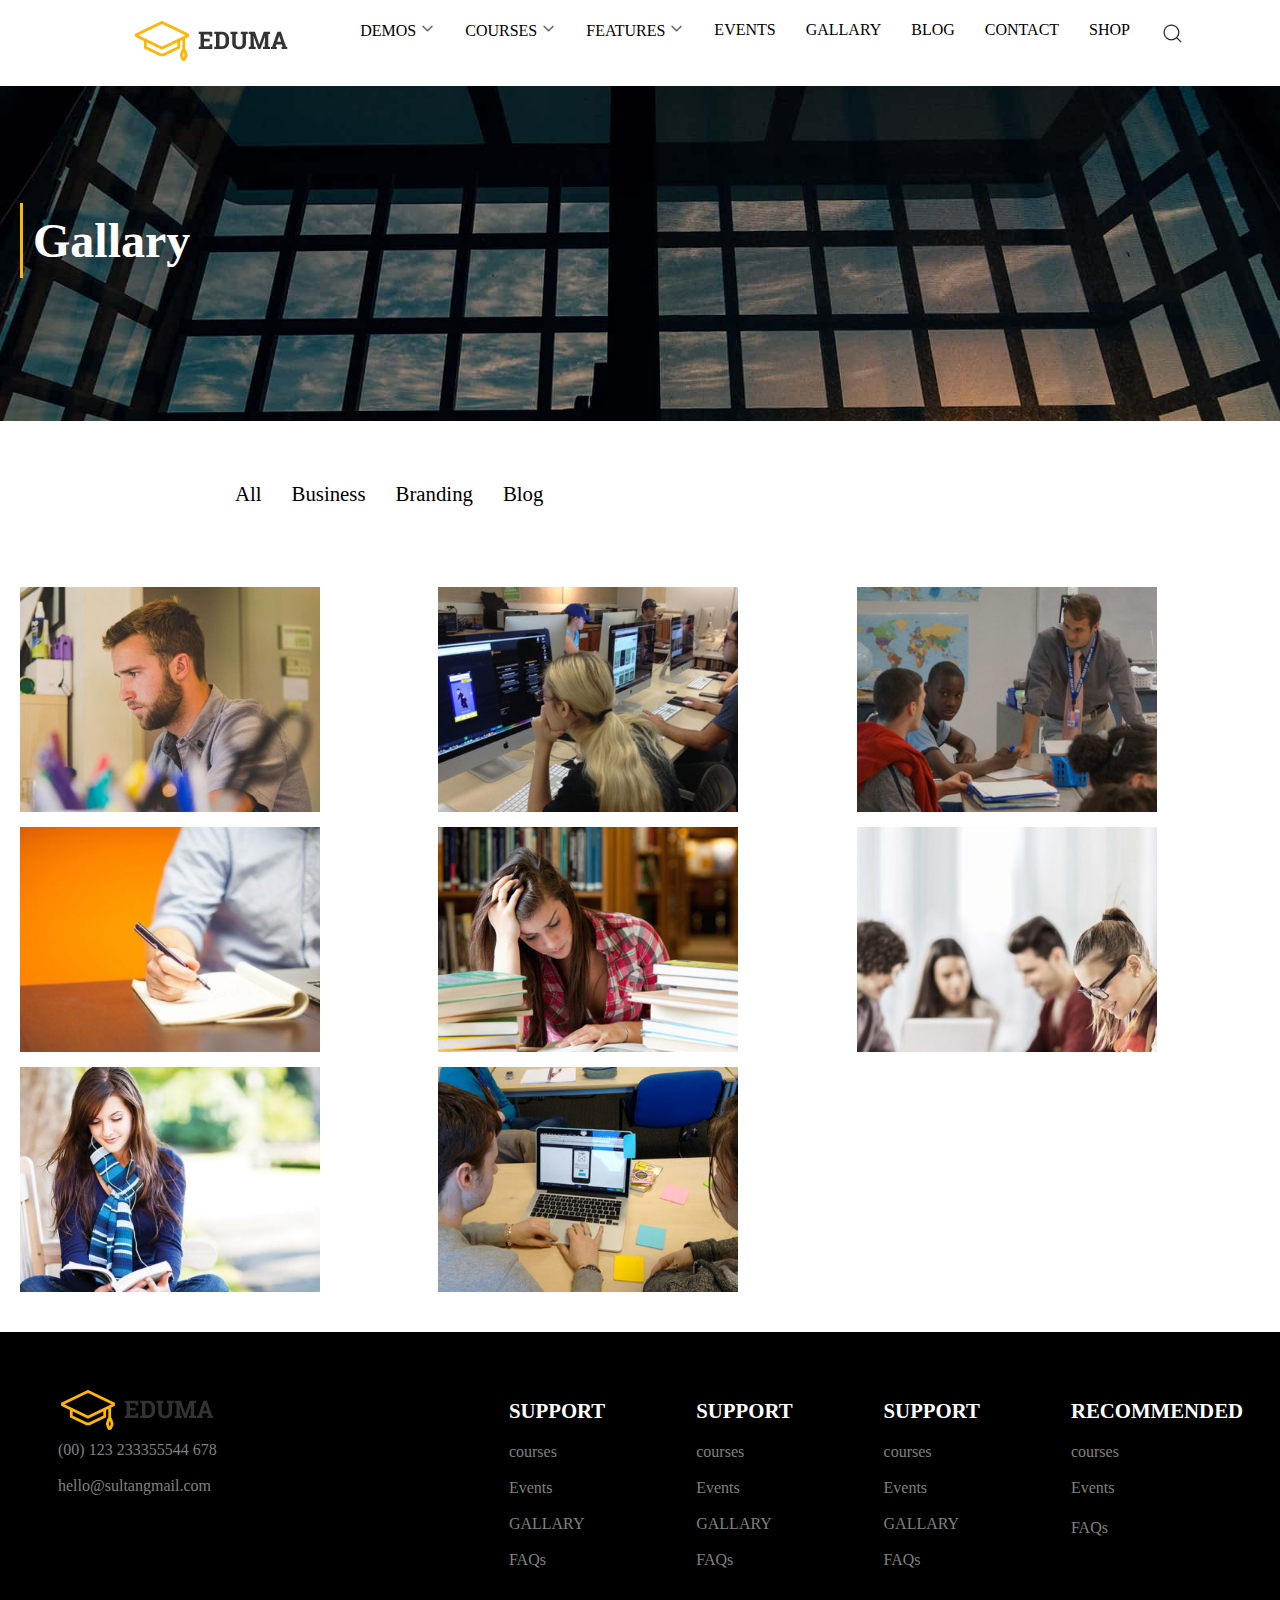
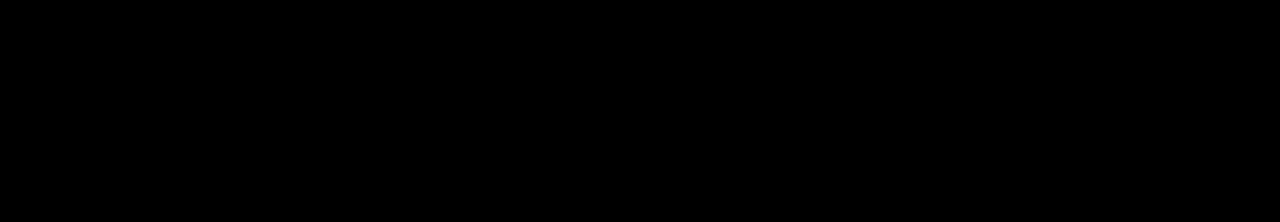
<file: gallary.html>
<html lang="en">
<head>
    <meta charset="UTF-8">
    <meta http-equiv="X-UA-Compatible" content="IE=edge">
    <meta name="viewport" content="width=device-width, initial-scale=1.0">
    <title>Gallary</title>
    <link rel="stylesheet" href="./styles.css">
</head>
<body>
    <header class="index-header">
        <div class="index-header-left">
             <ul>
                 <li>
                     <img src="./images/logo.webp" alt="">
                 </li>
             </ul>
        </div>
        <div class="index-header-right">
            <ul>
                <li class="demo-hover">
                    DEMOS
                    <img class="down-arrow" src="./images/down-arrow.png" alt="">
                    <div class="demo-main-div">
                       <div class="demo-div">
                        <div style="border-left: 0;">
                            <table>
                                <tr>
                                    <td>Lorem ipsum dolor sit.</td>
                                </tr>
                                <tr>
                                  <td>Lorem ipsum dolor sit.</td>
                              </tr>
                              <tr>
                                  <td>Lorem ipsum dolor sit.</td>
                              </tr>
                              <tr>
                                  <td>Lorem ipsum dolor sit.</td>
                              </tr>
                              <tr>
                                  <td>Lorem ipsum dolor sit.</td>
                              </tr>
                            </table>
                        </div>
                        <div>
                          <table>
                              <tr>
                                  <td>Lorem ipsum dolor sit.</td>
                              </tr>
                              <tr>
                                <td>Lorem ipsum dolor sit.</td>
                            </tr>
                            <tr>
                                <td>Lorem ipsum dolor sit.</td>
                            </tr>
                            <tr>
                                <td>Lorem ipsum dolor sit.</td>
                            </tr>
                            <tr>
                                <td>Lorem ipsum dolor sit.</td>
                            </tr>
                          </table>
                      </div>
                      <div>
                          <table>
                              <tr>
                                  <td>Lorem ipsum dolor sit.</td>
                              </tr>
                              <tr>
                                <td>Lorem ipsum dolor sit.</td>
                            </tr>
                            <tr>
                                <td>Lorem ipsum dolor sit.</td>
                            </tr>
                            <tr>
                                <td>Lorem ipsum dolor sit.</td>
                            </tr>
                            <tr>
                                <td>Lorem ipsum dolor sit.</td>
                            </tr>
                          </table>
                      </div>

                       </div>
                    </div>
                </li>
                <li class="courses-hover">
                   COURSES 
                   <img class="down-arrow" src="./images/down-arrow.png" alt="">
                   <div class="courses-main-div">
                    <div class="courses-div">
                        <div>
                            <table class="courses-table">
                                <tr>
                                    <th>About Courses</th>
                                </tr>
                                <tr>
                                    <td>Free Courses</td>
                                </tr>
                                <tr>
                                    <td>
                                        Other Type
                                    </td>
                                </tr>
                                <tr>
                                    <td>
                                        Paid Type
                                    </td>
                                </tr>
                                <tr>
                                    <td>
                                        Other Paid Type
                                    </td>
                                </tr>
                                <tr>
                                    <td>
                                        Paid Type
                                    </td>
                                </tr>
                                <tr>
                                    <td>
                                        Other Paid Type
                                    </td>
                                </tr>
                                <tr>
                                    <td>
                                        Other Type
                                    </td>
                                </tr>
                                <tr>
                                    <td>
                                        Paid Type
                                    </td>
                                </tr>
                            </table>
                        </div>
                        <div>
                            <img style="width: 150px;" class="courses-div-img1" src="./images/lms.jpg" alt="">
                            <h2>Learn  and introduction to LMS</h2>
                            <p>Free</p>
                            <button>Read More</button>
                        </div>
                        <div>
                            <img style="width: 200px; height: 100%;" class="courses-div-img2" src="./images/coursesimg1.jpg" alt="">
                        </div>
                    </div>
                   </div>
              </li>
              <li class="features-hover">
                 FEATURES   
                 <img class="down-arrow" src="./images/down-arrow.png" alt="">
                    <div class="features-div"> 
                        <table>
                            <tr>
                                <td>Lorem, ipsum dolor.</td>
                            </tr>
                            <tr>
                               <td>Lorem, ipsum dolor.</td>
                           </tr>
                           <tr>
                               <td>Lorem, ipsum dolor.</td>
                           </tr>
                           <tr>
                               <td>Lorem, ipsum dolor.</td>
                           </tr>
                           <tr>
                               <td>Lorem, ipsum dolor.</td>
                           </tr>
                        </table>
                    </div>
              </li>
              <li>
                  <a href="./events.html">EVENTS</a> 
              </li>
              <li>
                  GALLARY  
              </li>
              <li>
                  BLOG  
              </li>
              <li>
                  CONTACT  
              </li>
              <li>
                    SHOP
              </li>
              <li>
                  <img id="search-icon" src="./images/search.png" alt=""> 
              </li>
            </ul>
        </div>
    </header>
    <section class="event-section-1">
        <div>
         <h1>Gallary</h1>
        </div>
 </section>
 <section class="gallary-section-2">
     <div  class="gallary-section-21">
         <ul>
             <li>All</li>
             <li>Business</li>
             <li>Branding</li>
             <li>Blog</li>

         </ul>
     </div>
 </section>
 <section class="gallary-section-3">
    <div  class="gallary-section-31">
         <div class="gallary-section-311">
             <img src="./images/course-1-400x300.jpg" alt="">
         </div>
         <div class="gallary-section-311">
             <img src="./images/course-10-400x300.jpg" alt="">
         </div>
         <div class="gallary-section-311">
             <img src="./images/course-16-400x300.jpg" alt="">
         </div>
         <div class="gallary-section-311">
             <img src="./images/course-2-400x300.jpg" alt="">
         </div>
         <div class="gallary-section-311">
             <img src="./images/course-4-400x300.jpg" alt="">
         </div>
         <div class="gallary-section-311">
             <img src="./images/course-5-400x300.jpg" alt="">
         </div>
         <div class="gallary-section-311">
             <img src="./images/course-6-400x300.jpg" alt="">
         </div>
         <div class="gallary-section-311">
             <img src="./images/course-9-400x300.jpg" alt="">
         </div>
    </div>
 </section>
 <footer>
    <div class="footer-main">
        <div class="footer-1">
               <table >
                   <th>
                    <img src="./images/logo.webp" alt="">
                   </th>
                   <tr>
                       <td>(00) 123 233355544 678</td>
                   </tr>
                   <tr>
                       <td>hello@sultangmail.com</td>
                   </tr>
               </table>
        </div>
        <div  class="footer-1">
            <table >
                <th>SUPPORT</th>
                <tr><td>courses</td></tr>
                <tr><td>Events</td></tr>
                <tr><td>GALLARY</td></tr>
                <tr>
                    <td>FAQs</td>
                </tr>
            </table>
        </div>
        <div class="footer-1">
            <table >
                <th>SUPPORT</th>
                <tr><td>courses</td></tr>
                <tr><td>Events</td></tr>
                <tr><td>GALLARY</td></tr>
                <tr>
                    <td>FAQs</td>
                </tr>
            </table>
        </div>
        <div class="footer-1">
            <table >
                <th>SUPPORT</th>
                <tr><td>courses</td></tr>
                <tr><td>Events</td></tr>
                <tr><td>GALLARY</td></tr>
                <tr>
                    <td>FAQs</td>
                </tr>
            </table>
        </div>
        <div class="footer-1">
            <table >
                <th>RECOMMENDED</th>
                <tr><td>courses</td></tr>
                <tr><td>Events</td></tr>
                <tr><td></td></tr>
                <tr>
                    <td>FAQs</td>
                </tr>
            </table>
        </div>
    </div>
</footer>
</body>
</html>
</file>
<file: styles.css>
:root {
    --margin-right: 90px;
    --margin-left: 90px ;
    --color:#ffb606;
}

body {
    margin: 0;
    padding: 0;
}

.index-header {
    display: flex;
    justify-content: space-between;
    padding: 5px;
    /* background-color: aqua; */
}

.index-header-left ul {
    display: flex;
    margin-left: var(--margin-left);
    list-style: none;
}

.index-header-right ul {
    display: flex;
    justify-content: space-around;
    margin-right: var(--margin-right);
    list-style: none;
}
.index-header-right ul li:hover{
    border-bottom: 2px solid #ffb606;
}
.index-header-right ul li a{
text-decoration: none;
color: black;
}
.index-header-right ul li {
    margin-left: 30px;
}

.index-header-right ul img {
    width: 15px;
}

#search-icon {
    width: 25px;
}

.demo-div {
    display: grid;
    grid-template-columns: 1fr 1fr 1fr;
    width: 40%;
    position: absolute;
    left: 20%;
    margin-top: 20px;
    background-color: white;
    /* display: none; */
    /* height: 30vh; */
}

.demo-hover:hover {
    color: brown;
}

.demo-main-div {
    display: none;
}

.demo-hover:hover .demo-main-div {
    display: block;
    /* background-color: blue; */
}

.demo-div div {
    border: 1px solid black;
    border-top: 0;
    border-right: 0;
    border-left: 1px solid grey;
    border-bottom: 0;
    padding: 10px;
}

.demo-div div table {
    line-height: 2;
    color: grey;
}

.demo-div div table tr:hover {
    color: black;
}

.courses-div {
    display: grid;
    grid-template-columns: 3fr 3fr 3fr;
    width: 40%;
    position: absolute;
    left: 20%;
    margin-top: 20px;
    background-color: white;
    /* display: none; */
}

.courses-div div {
    border-top: 0;
    border-left: 0;
    border-left: 0;
    border-right: 1px solid grey;
}

.courses-main-div {
    display: none;
    padding: 10px;
}

.courses-hover:hover .courses-main-div {
    display: block;
}

.courses-div-img2 {
    width: 150px;
}

.courses-div-img1 {
    width: 100px;
}

.courses-div div {
    padding: 10px;
    text-align: center;
}

.courses-div div h2:hover {
    color: #ffb606;
}

.courses-div div p {
    color: greenyellow;
}

.courses-div div button {
    padding: 10px;
    background-color: #ffb606;
    border: 0;
}

.courses-div-img2 {
    width: 500px;
    height: 100%
}

.courses-div-img1 {
    width: 350px;
}

.courses-table tr td {
    color: grey;
    line-height: 2;
}

.courses-table tr td:hover {
    color: black;
}

.features-div table {
    display: none;
    position: absolute;
    background-color: white;
    padding: 10px;
}

.features-hover:hover .features-div table {
    display: block;
}

.features-div table tr {
    line-height: 2;
    color: grey;
    padding: 15px;
}

.features-div table tr:hover {
    color: black;
}

/* header ends here */
/* index hero */
.index-hero {
    background-image: url(./images/bg_lastest_new.jpg);
    background-repeat: no-repeat;
    background-size: cover;
    background-position: center;
    width: 100%;
    height: 90vh;
    display: grid;
    grid-template-columns: 2fr 1fr;
}

.index-hero1 {
    margin-left: var(--margin-left);
    margin-left: 90px;
    padding: 10px;
    padding-left: 50px;
    padding-top: 100px;
}

.index-hero2 {
    background-color: white;
    margin-right: var(--margin-right);
    padding: 10px;
    display: grid;
    grid-template-rows: 30% 1fr;
}

.index-hero1-h12 {
    font-size: 5rem;
    color: white;
    /* padding: 20px; */
}

.index-hero1-h11 {
    font-size: 2rem;
    color: white;
}

.index-hero1 button {
    padding: 10px;
    background-color: #ffb606;
    border: 0;
}

.index-hero2-top {
    background-color: #ffb606;
    color: white;
    width: 100%;
    /* padding: 15px;
    padding-bottom: 20px; */
    border-bottom-left-radius: 20%;
    border-bottom-right-radius: 20%;
}

.index-hero2-top h1 {
    font-size: 1.6rem;
    margin-bottom: 10px;
    padding: 20px;
}

.index-hero2-bottom {
    padding: 15px;
    color: white;

    padding-top: 50px;
}

.index-hero2-0 {
    margin-top: 30px;
}

.index-hero2-bottom form input {
    margin-top: 20px;
    width: 90%;
    padding: 10px;
}

.index-hero2-bottom button {
    margin-top: 30px;
    /* text-align: center;
    margin-left: 30%; */
    width: 90%;
    padding: 10px;
    background-color: black;
    color: white;
}

/* section 1 starts here */
.section-1 {
    display: grid;
    grid-template-columns: 1fr 1fr 1fr 1fr 1fr 1fr 1fr;
    margin-top: 30px;
    gap: 15PX;
    margin-left: 90px;
    margin-right: var(--margin-right);
    margin-bottom: 70px;
}

.section-1 div {
    color: WHITE;
    text-align: center;
}

.section-1 div:hover {
    padding: 3px;
    width: 95%;
}

.section-1 div h3:hover {
    color: #ffb606;
}

.section-1 div:nth-child(1) {
    background-image: url(./images/backend.jpg);
    height: 90px;
}

.section-1 div:nth-child(2) {
    background-image: url(./images/css.jpg);
}

.section-1 div:nth-child(3) {
    background-image: url(./images/frontend.jpg);
}

.section-1 div:nth-child(4) {
    background-image: url(./images/general.jpg);
}

.section-1 div:nth-child(5) {
    background-image: url(./images/it\ programing.jpg);
}

.section-1 div:nth-child(6) {
    background-image: url(./images/photography.jpg);
}

.section-1 div:nth-child(7) {
    background-image: url(./images/programing.jpg);
}

.section-1 div:nth-child(8) {
    background-image: url(./images/tecnology.jpg);
}

.pop-courses-main-h1 {
    font-size: 2rem;
    margin-left: 90px;
}

.pop-courses-main-h1:hover {
    color: #ffb606;
    
    border-top: 0;
    border-bottom: 1px solid #ffb606;
    border-left: 0;
    border-right: 0;
    border-width: 2%;
}

/* section 2  */
/* .section-2{
    display: grid;
    grid-template-columns: 1fr 1fr 1fr 1fr;
    gap: 15px;
    background-color: blueviolet;
    margin-left: 90px;
    margin-right: 90px;
    padding: 10px;
}
.section-2-wrap{
    background-color: blueviolet;
    display: grid;
    grid-template-rows: 1fr 40% 20%;
    width: 200px;
    height: 300px;
}
.section-2-wrap-top{
    /* background-color: brown; */
/* background-image: url(./images/course-1-400x300.jpg);
    text-align: center;

} */
/* .section-2-wrap-bottom{
    background-color: cadetblue;
}
.section-2-wrap-top-btn{
    margin-top: 27%;
    padding: 10px;
    border: 0;
    display: none;
    background-color: #ffb606;
}
.section-2-wrap-top:hover .section-2-wrap-top-btn{
    display: block;
    margin-left: 35px;
}
.section-2-wrap-top:hover{
    padding: 10px;
} */
/* .section-2-wrap img{
    position:absolute;
    border-radius: 50%;
    width: 70px;
    padding-top: 90px;
    padding-left: 60px;
} */
/* section 2 */
.section-2 {
    display: grid;
    grid-template-columns: repeat(4, 1fr);
}

.box {
    /* background-color: tomato; */
    /* width: 20%;
    height: 50vh; */
    margin: 10% auto;
    display: grid;
    grid-template-rows: 1fr 0.5fr;
    position: relative;
    /* box-shadow: rgba(0, 0, 0, 0.3); */
    box-shadow: 0px 25px 40px #1687d933;
}

.box-img {
    position: absolute;
    /* background-color: hotpink; */
    height: 50px;
    width: 50px;
    border-radius: 50px;
    top: 43%;
    left: 40%;
    overflow: hidden;
    border: 2px solid #fff;
}
.box-img img {
    position: absolute;
    top: 0;
    left: 0;
    width: 100%;
    height: 100%;
    object-fit: cover;
}
.box-top img {
    width: 100%;
    height: 75%;
    top: 0;
    left: 0;
}

.box-bottom {
    /* background-color: red;  */
    /* color: white; */
    text-align: center;
    padding: 10px;
    margin-top: 0;
}

.box-bottom h2 {
    margin-top: 10px;
}

/* section3 */
.section-3 {
    /* background-image: url("./images/bg_register_now.jpg"); */
    background: linear-gradient(rgba(0.1, 0, 0, 0.3), rgba(0.1, 0, 0, 0.3)), url('./images/bg_register_now.jpg');
    background-blend-mode: color-burn;
    background-position: center;
    background-size: cover;
    background-repeat: no-repeat;
    margin-top: 30px;
    width: 100%;
    height: 50vh;
    display: grid;
    grid-template-columns: repeat(4, 1fr);
    padding-bottom: 40px;
}

.section-3-div {
    text-align: center;
    margin-top: 100px;
    border-bottom: 0;
    border-left: 0;
    border-left: 0;
    border-right: 1px solid grey;
    color: white;
}

.section-3-div-h1 {
    font-size: 4rem;
    color: #ffb606;
}

/* section 4 */
.section-4 {
    margin-left: 90px;
    margin-right: 90px;
    margin-top: 10px;
    display: grid;
    grid-template-columns: repeat(2, 1fr);
    /* background-color: aqua; */
    padding: 25px;
    height: 15vh;
}

.section-4 hr {
    width: 5%;
    margin-left: 0px;
    /* margin-left: 90px; */
}

.section-4-2 button {
    padding: 15px;
    width: 20%;
    text-align: center;
    margin-left: 80%;
    margin-top: 60px;
}

.section-4-2 button:hover {
    color: #ffb606;
    border: 1px solid #ffb606;
}

.section-4-1 h1 {
    font-size: 2rem;
}

.section-4-1 p {
    color: grey;
}

/* section-5 */
.section-5 {
    display: grid;
    grid-template-columns: 1fr 2fr 1fr;
    margin-top: 15px;
    margin-left: 90px;
    margin-right: 90px;
    padding: 20px;
}

.section-5-1 {
    /* padding: 15px; */
    text-align: center;
}

.section-5-1 h1 {
    color: #ffb606;
    font-size: 5rem;
}

.section-5-2 h1:hover {
    color: #ffb606;
}

.section-5-1 p {
    color: #ffb606;
    font-size: 1.5rem;
    margin-top: -70px;
}

.section-5-2 {
    padding: 50px;
}

.section-5-2 h1 {
    font-size: 2rem;

}

.section-5-2 p {
    line-height: 2;
    color: grey;
}

.section-5-3 {
    padding: 30px;
}

.section-5-3 img {
    width: 100%;
    margin-top: 40px;
}

/* section-6 */
.section-6 {
    display: grid;
    grid-template-columns: 1fr 2fr 1fr;
    margin-top: 15px;
    margin-left: 90px;
    margin-right: 90px;
    padding: 20px;
}

.section-6-1 {
    /* padding: 15px; */
    text-align: center;
}

.section-6-1 h1 {
    color: #ffb606;
    font-size: 5rem;
}

.section-6-2 h1:hover {
    color: #ffb606;
}

.section-6-1 p {
    color: #ffb606;
    font-size: 1.5rem;
    margin-top: -70px;
}

.section-6-2 {
    padding: 50px;
}

.section-6-2 h1 {
    font-size: 2rem;

}

.section-6-2 p {
    line-height: 2;
    color: grey;
}

.section-6-3 {
    padding: 30px;
}

.section-6-3 img {
    width: 100%;
    margin-top: 40px;
}

/* section7 */
.section-7 hr {
    width: 5%;
    margin-left: 0px;
    /* margin-left: 90px; */
}
/* section 7 */
.section-7 {
    /* margin-left: 90px;
    margin-right: 90px; */
    background-image: url("./images/bg_lastest_new.jpg");
    background-position: center;
    background-size: cover;
    background-repeat: no-repeat;
    height: 90vh;
    color: white;
    padding: 15px;
}

.section-7-2 {
    display: grid;
    grid-template-columns: repeat(3, 1fr);
}

.section-7-1 {
    line-height: 2;
    margin-left: 90px;
    margin-right: 90px;
}

.section-7-1 h1 {
    font-size: 2rem;
}

.section-7-position p {
    position: absolute;
    background-color: #ffb606;
    height: 30px;
    bottom: 40px;
    padding: 5px;
    left: 150px;
}

.section-7-23 {
    position: relative;
    text-align: center;
}

.section-7-22 {
    position: relative;
    text-align: center;
}

.section-7-21 {
    position: relative;
    text-align: center;
}

.section-7-2 h2:hover {
    color: #ffb606;
}

/* section8 */
.section-8 {
    margin-top: 30px;
    margin-left: 200px;
    margin-right: 200px;
    padding: 50px;
    text-align: center;
}

.section-8-1 h1 {
    font-size: 2.3rem;
}

.section-8-1 p {
    color: grey;
    margin-top: -25px;
}

.section-8-2 {
    display: grid;
    grid-template-columns: repeat(5, 1fr);
    padding: 50px;
}

.section-8-2 img {
    border-radius: 50%;
    color: transparent;
    position: relative;
}

.section-8-2 p {
    margin-top: -15px;
    color: grey;
}
.section-8-21{
    display: flex;justify-content: center;align-items: center;
    position: relative;
    /* background-color: blue; */
}
.section-8-22{
    display: flex;justify-content: center;align-items: center;
    position: relative;
}
.section-8-23{
    display: flex;justify-content: center;align-items: center;
    position: relative;
}
.section-8-25{
    display: flex;justify-content: center;align-items: center;
    position: relative;
}
.section-8-24{
    display: flex;justify-content: center;align-items: center;
    position: relative;
}
.Layout {
    background-color: black;
    /* background-color: #ffb606; */
    border-radius: 50%;
    height: 100px;
    width: 100px;
    position: absolute;
    /* top: 0; */
    opacity: 0.7;

}
/* .layout-3{
    
    background-color: black;
    border-radius: 50%;
    height: 100px;
    width: 100px;
    position: absolute;
    /* top: 0; */
    /* opacity: 0.7;
    left: 2%; */
/* } */ 
.section-8-3 p{
    color: grey;
    line-height: 2;
}
.section-9{
    background: url("./letterbg.webp") no-repeat top right;
    background-position: center;
    background-size: cover;
    width: 50%;
    margin: auto;
    padding-top: 10%;
    padding-left: 13%;
    padding-right: 13%;
    height: 60vh;
    margin-top: 20px;
    /* position: relative; */
}
.section-9 img{
    z-index: 2;
    /* position: absolute; */
}
.section-9 p{
    color: grey;
    margin-top: 5%;
    line-height: 2;
}
.section-9-1{
    display: grid;
    grid-template-columns: 1fr 25%;
    width: 90%;  
}
.section-9-1 button{
    background-color: #ffb606;
    padding: 20px;
    border: 0;
}
.section-9-1 input{
    padding-left: 20px;
    outline: none;
    /* border: 1px solid grey; */
}
.section-9-1 input::after{
    color: black;
    opacity: 0.7;
}
/* footer  */
.footer-main{
    display: grid;
    grid-template-columns: 35% 1fr 1fr 1fr 1fr;
    background-color: black;
    gap: 15px;
    width: 97.3%;
    height: 50vh;
    margin-top: 20px;
    padding: 20px;
}
.footer-1 table{
    /* background-color: #ffb606; */
    color: white;
    padding: 35px;
    line-height: 2;
}
/* .footer-1-f5 tr{
    padding: 5px;
} */
.footer-1 table th{
    font-size: 1.3rem;
    color: white;
}
.footer-1 table tr{
    font-size: 1rem;
    color: grey;
}
/* footer-2 */
.footer-2{
    background-image: url("./images/bg_lastest_new.jpg");
    background-position: center;
    background-repeat: no-repeat;
    background-size: cover;
    width: 100%;
    height: 70vh;
    text-align: center;
    color: white;
    padding-top: 12%;
    position: relative;
    display: block;
    /* display: flex; */
    /* justify-content: center;
    align-items: center; */
}
.footer-2 h1{
font-size: 3rem;
}
.footer-2 p{
    font-size: 1.3rem;
    }
    .footer-2 button{
        padding: 20px;
        padding-left: 35px;
        padding-right: 35px;
        /* background: transparent; */
        font-size: 1.2rem;
        /* display: block; */
        }
.footer-21{
    background-color: #ffb606;
    opacity: 0.4;
    position: absolute;
    height: 100%;
    width: 100%;
    /* padding-bottom: 12%; */
    bottom: 0.1%;
}
/* events page starts here */
.event-section-1{
    background-image: url("./images/bg_lastest_new.jpg");
    width: 100%;
    height: 30vh;
    background-position: center;
    background-repeat: no-repeat;
    background-size: cover;
    /* padding: 20px; */
    padding-top: 65px;
}
.event-section-1 div{
    padding: 20px;
}
.event-section-1 h1{
   color: white;
   font-size: 3rem;
   border-left: 3px solid  #ffb606;
   padding: 10px;
}
/* section2 events */
.event-section-2{
    width: 100%;
}
.event-section-2-main{
    display: grid;
    grid-template-rows: repeat(6,1fr);
    gap: 20px;
    width: 100%;
    /* background-color: aqua; */
}
.event-section-2-main1{
     display: grid; 
    grid-template-columns: repeat(3,1fr);
    padding: 30px; 
}
 .event-section-2-main11 h1{
    font-size: 5rem;
    color: #ffb606;
}
.event-section-2-main13{
    text-align: center;
}
.event-section-2-main13 img{
    width: 200px;
    margin-top: 17%;
}
.event-section-2-main11 p{
    font-size: 1.5rem;
    color: #ffb606;
    margin-top: -50px;
    margin-left: 10px;
}  
.event-section-2-main12 h1{
    font-size: 2rem;
    margin-top: 17%;
}
.event-section-2-main12 h1:hover{
    color: #ffb606;
}
.event-section-2-main12 p{
    color: grey;
    line-height: 2;
}
.event-section-2 hr{
    margin-left: 2%;
    margin-right: 2%;
    height: 0;
    color: grey;
}
/* gallary pag starts here */
.gallary-section-2{
text-align: center;
}
.gallary-section-21{
    padding: 50px;
}
.gallary-section-21 ul{
    display: flex;
    list-style: none;
    padding: 10px;
    padding-left: 450px;
}
.gallary-section-21 ul li{
    padding: 15px;
    font-size: 1.3rem;
}
.gallary-section-21 ul li:hover{
    border-bottom: 2px solid #ffb606;
}
/* gallary section 3 */
.gallary-section-31{
    display: grid;
    padding: 20px;
    grid-template-columns: repeat(3,1fr);
    gap: 15px;
}
/* blog pag starts here */
.event-section-2{
    /* background-color: aqua; */
}
.blog-section-2-main{
    /* background-color: aquamarine; */
    padding: 20px;
    display: grid;
    grid-template-columns: 1fr 30%;
    gap: 10px;
}
.blog-section-2-main-1{
    /* background-color: blueviolet; */
    padding: 10px;
    display: grid;
    grid-template-rows: repeat(6,1fr);
    gap: 20px;
}
.blog-section-2-main-111 img{
    width: 100%;
}
.blog-section-2-main-112{
    display: grid;
    grid-template-columns: 15% 1fr;
    gap: 10px;
    /* margin-top: -50px; */
}
.blog-section-2-main-112 .h11{
    font-size: 5rem;
    color: #ffb606;
}
/* .blog-section-2-main-112 h1{
    font-size: 2rem;
} */
.blog-section-2-main-1122 h1{
    text-align: left;
    font-size: 2rem;
    margin-top: 10%;
}
.blog-section-2-main-1122 h1:hover{
    color: #ffb606;
}
.blog-section-2-main-112 p{
    color: #ffb606;
    font-size: 1.3rem;
    margin-left: 3px;
    margin-top: -70px;
}
.blog-section-2-main-11{
    display: grid;
    grid-template-rows: 1fr 20% 30%;
    gap: 10px;
}
.blog-section-2-main-113 p{
   color: grey;
   line-height: 2;
}
.blog-section-2-main-113 button{
    padding: 10px;
    font-size: 1.1rem;
    /* background-color: #ffb606; */
    border: 0;
}
.blog-section-2-main-2{
    /* background-color:brown; */
    padding: 10px;
    /* display: block; */
    /* position: fixed;  */
    /* height: 120vh; */
    right: 0;
    /* width: 100%; */
}
.blog-section-2-main-2 h1{
    border-left: 3px solid #ffb606;
    padding: 5px;
}
.blog-section-2-main-21{
    padding: 10px;
    /* background-color: #ffb606; */
    display: grid;
    grid-template-rows: repeat(5,1fr);
    gap: 15px;
    /* width: 100%; */
}
.blog-section-2-main-211{
    /* background-color: aquamarine; */
}
.blog-section-2-main-211 img{
    width: 20px;
    align-self: right;
}
.blog-section-2-main-2111{
    border: 1px solid grey;
    padding: 5px;
}
.blog-section-2-main-2111 input{
    padding: 10px;
    border: 0;
    width: 90%;
}
.blog-section-2-main-2112{
    display: grid;
    grid-template-columns: 40% 1fr;
    gap: 10px;
}
.blog-section-2-main-2112 img{
    width: 100%;
}
.blog-section-2-main-211 tr{
    line-height: 2;
}
/* contact paage starts here */
.contact-section-2{
    /* background-color:black; */
}
.contact-section-2-main{
    /* background-color: aquamarine; */
    padding: 25px;
    display: grid;
    grid-template-columns: 1fr 1fr;
    gap: 45px;
}
.contact-section-2-main1{
    /* background-color: brown; */
}
.contact-section-2-main11{
    display: grid;
    grid-template-columns: 1fr 1fr;
    gap: 15px;
}
.contact-section-2-main1 h1{
    font-size: 2rem;
}
.contact-section-2-main1 p{
    color: grey;
    font-size: 1.2rem;
}
.contact-section-2-main1 input{
    /* width: 100%; */
    padding: 15px;
    /* margin-top: 15px; */
    margin-bottom: 15px;
}
#contact-section-2-main12-btn{
    padding: 20px;
    padding-left: 30px;
    padding-right: 30px;
    margin-top: 15px;
    border: 0;
    background-color: #ffb606;
}
/* contact section 3 */
.contact-section-3{
    background: linear-gradient(rgba(0.1, 0, 0, 0.3), rgba(0.1, 0, 0, 0.3)), url('./images/bg_register_now.jpg');
    background-blend-mode: color-burn;
    background-position: center;
    background-size: cover;
    background-repeat: no-repeat;
    height: 50vh;
    text-align: center;
}
.contact-section-3{
    padding: 40px;
}
.contact-section-3 h1{
    font-size: 2.5rem;
}
.contact-section-3 div{
    display: grid;
    grid-template-columns: 1fr 30%;
    width: 40%;
    border: 1px solid  #ffb606;
    margin: auto;
    margin-top: 30px;
}
.contact-section-3 div input{
    padding: 20px;
    outline:0;
}
.contact-section-3 div button{
    background-color: #ffb606;
    border: 0;
}
iframe{
    width: 100%;
    height: 60vh;
}
/* ================================= 
  Media Queries
==================================== */
/*  */

@media screen and (min-width : 300px) and (max-width:425px){
    /* index header */
    .index-header {
        display: flex;
        flex-direction: column;
        justify-content: space-between;
        padding: 0px;
        padding-right: 10px;
        /* background-color: aqua; */
    }
    .index-header-left img{
        width: 100px;
    }
    .index-header-left ul {
        margin-left: 0px;
        padding: 0px;
    }
    .index-header-right{
        padding: 0;
    }
    .index-header-right ul {
        margin-right: 0px;
        padding: 0px;
        margin-left: 0px;
    }
    .index-header-right ul li {
        margin-left: 0px;
        font-size: 0.3rem;
    }
    .index-header-right ul img {
        width: 5px;
    }
    
    #search-icon {
        width: 10px;
    }
    
    .demo-div {
        width: 60%;
        left: 10%;
    }
    .demo-div div {
        padding: 0px;
    }
    
    .demo-div div table {
        line-height: 1.5;
        color: grey;
    }
    .courses-div {
        width: 60%;
    }
    .courses-div-img2 {
        width: 100px;
    }
    
    .courses-div-img1 {
        width: 70px;
    }
    .courses-div div {
        padding: 0px;
        text-align: center;
    }
    .courses-div div button {
        padding: 7px;
    }
    .courses-div-img2 {
        width: 300px;
        height: 100%
    }
    .courses-div-img1 {
        width: 250px;
    } 
    .courses-table tr td {
        line-height: 1;
    }
    .features-div table {
        padding: 5px;
    }   
    /* hero section */
    .index-hero {
        grid-template-columns: 40% 1fr;
        width: 90%;
        height: 100vh;
        padding-right: 10px;
    }
    
    .index-hero1 {
        margin-left: 1px;
        margin-left: 1px;
        padding: 0px;
        padding-left: 1px;
        padding-top: 10px;
    }
    
    .index-hero2 {
        margin-right: 10;
        padding: 5px;
        grid-template-rows: 20% 1fr;
        /* padding-right: 20px; */
    }
    .index-hero1-h12 {
        font-size: 0.7rem;
    }
    .index-hero1-h11 {
        font-size: 1rem;
    }
    .index-hero1 button {
        padding: 5px;
    }
    .index-hero2-top {
        border-bottom-left-radius: 10%;
        border-bottom-right-radius: 10%;
    }
    
    .index-hero2-top h1 {
        font-size: 0.7rem;
        margin-bottom: 0px;
        padding: 5px;
    }
    .index-hero2-bottom {
        padding: 2px;
        padding-top: 5px;
    }
    .index-hero2-0 {
        margin-top: 3px;
    }
    .index-hero2-bottom form input {
        margin-top: 10px;
        padding: 4px;
    }
    .index-hero2-bottom button {
        margin-top: 10px;
    }
    /* indesx section 1 */
    .section-1 {
        grid-template-columns: repeat(3,1fr);
        margin-top: 30px;
        gap: 5PX;
        margin-left: 10px;
        margin-right: 10px;
        margin-bottom: 70px;
    }
    .section-1 h3{
        font-size: small;
    }
    .section-1 div:nth-child(1) {
        background-image: url(./images/backend.jpg);
        height: 100px;
        width: 80%;
    }
    
    .section-1 div:nth-child(2) {
        background-image: url(./images/css.jpg);
        width: 80%;
    }
    
    .section-1 div:nth-child(3) {
        background-image: url(./images/frontend.jpg);
        width: 80%;
    }
    
    .section-1 div:nth-child(4) {
        background-image: url(./images/general.jpg);
        width: 80%;
        height: 100px;
    }
    
    .section-1 div:nth-child(5) {
        background-image: url(./images/it\ programing.jpg);
        width: 80%;
    }
    
    .section-1 div:nth-child(6) {
        background-image: url(./images/photography.jpg);
        width: 80%;
    }
    
    .section-1 div:nth-child(7) {
        background-image: url(./images/programing.jpg);
        width: 80%;
    }
    
    .section-1 div:nth-child(8) {
        background-image: url(./images/tecnology.jpg);
        width: 80%;
    }
    /* section of popular courses */
    .pop-courses-main-h1 {
        font-size: 1rem;
        margin-left: 10px;
    }
    /* section 2 */
    .section-2 {
        display: grid;
        grid-template-columns: repeat(2, 1fr);
        gap: 5px;
        padding-right: 20px;
    }
    .box {
        display: grid;
        grid-template-rows: 1fr 0.5fr;
    }
    .box-img {
        height: 50px;
        width: 50px;
        top: 50%;
    }
    .box-top img {
        width: 100%;
        height: 85%;
    }
    .box-bottom {
        text-align: center;
        padding: 10px;
    }
    .box-bottom h2 {
        margin-top: 10px;
        font-size: smaller;
    }
    /* index sectiom 3 */
    .section-3-div h1{
        font-size: 0.8rem;
    }
    .section-3-div-h1 {
        font-size: 1rem;
    }
    /* section 4 */
.section-4 {
    margin-left: 0px;
    margin-right: 0px;
    margin-top: 10px;
    display: grid;
    grid-template-columns:40% 1fr;
    padding: 5px;
    padding-right: 80px;
    height: 15vh;
}
.section-4 hr{
    margin-top: 20px;
}
.section-4-2 button {
    padding: 5px;
    width: 100px;
    text-align: center;
    margin-top: 60px;

}
.section-4 p{
    font-size: smaller;
}
.section-4-2 button:hover {
    color: #ffb606;
    border: 1px solid #ffb606;
}
.hr-section4-5{
    color: grey;
    /* margin-top: 100px; */
     margin-left: 90px;
     margin-right: 90px;
}
.section-4-1 h1 {
    font-size: 1rem;
}

.section-4-1 p {
    color: grey;
}
/* section-5 */
.section-5 {
    display: grid;
    grid-template-columns:  1fr;
    /* grid-template-rows: 1fr 2fr 1fr; */
    margin-left: 10px;
    margin-right: 10px;
}
/* section-6 */
.section-6 {
    display: grid;
    grid-template-columns:  1fr;
    /* grid-template-rows: 1fr 2fr 1fr; */
    margin-left: 10px;
    margin-right: 10px;
}


/* section 7 */
.section-7 {
    background-image: url("./images/bg_lastest_new.jpg");
    background-position: center;
    background-size: cover;
    background-repeat: no-repeat;
    height: 300vh;
    color: white;
    /* width: 100%; */
    padding: 15px;
}
.section-7 img{
    width: 100%;
}

.section-7-2 {
    display: grid;
    grid-template-columns: repeat(1, 1fr);
}

.section-7-1 {
    line-height: 2;
    margin-left: 0px;
    margin-right: 0px;
}

.section-7-1 h1 {
    font-size: 1rem;
}

.section-7-position p {
    position: absolute;
    background-color: #ffb606;
    height: 20px;
    bottom: 15px;
    padding: 0px;
    left: 60px;
}

.section-7-22 {
    margin-left: 0px;
}
.section-7-2 h2 {
    font-size: smaller;
}
/* section8 */
.section-8 {
    margin-top: 30px;
    margin-left: 10px;
    margin-right: 10px;
    padding: 50px;
    text-align: center;
    line-height: 1;
    overflow: hidden;
}

.section-8-1 h1 {
    font-size: 1rem;
}

.section-8-1 p {
    color: grey;
    margin-top: 0;
    font-size: x-small;

}

.section-8-2 {
    display: grid;
    grid-template-columns: repeat(2, 1fr);
    padding: 0px;
    gap: 20px;
}

.section-8-2 img {
    border-radius: 50%;
    color: transparent;
    position: relative;
}

.section-8-2 p {
    margin-top: -15px;
    color: grey;
}
/* section9 */
.section-9{
    background: url("./letterbg.webp") no-repeat top right;
    background-position: center;
    background-size: cover;
    width: 100%;
    margin: 0px;
    padding-top: 10%;
    padding-left:5px;
    padding-right: 5px;
    height: 60vh;
    margin-top: 20px;
    /* position: relative; */
}
.section-9 img{
    z-index: 2;
    /* position: absolute; */
}
.section-9 p{
    color: grey;
    margin-top: 5px;
    line-height: 1;
}
.section-9-1{
    display: grid;
    grid-template-columns: 1fr 35%;
    width: 90%;  
}
.section-9-1 button{
    background-color: #ffb606;
    padding: 20px;
    font-size: 0.8rem;
    border: 0;
}
/* footer  */

.footer-main{
    grid-template-columns: 1fr 1fr ;
    gap: 5px;
    width: 97.3%;
    height: 20vh;
    margin-top: 10px;
    padding: 10px;
}
.footer-1{
    height: 120vh;
}
.footer-1 table{
    padding: 5px;
    line-height: 1;
}
.footer-1 img{
    width: 100px;
}
/* footer 2 */
.footer-2{
    height: 40vh;
}
.footer-2 h1{
font-size: 1rem;
}
.footer-2 p{
    font-size: 0.8rem;
    }
    .footer-2 button{
        padding: 10px;
        font-size: 0.6rem;
        }

}
@media screen and (min-width : 426px) and (max-width:740px){
/* header */
.index-header {
    flex-direction: column;
}

.index-header-left ul {
    margin-left:0px;
}

.index-header-right ul {
    display: flex;
    margin-right: 0px;
    margin-left: 0px;
}
.index-header-right ul li {
    margin-left: 10px;
    font-size: 0.6rem;
}
.index-header-right ul img {
    width: 5px;
}
#search-icon {
    width: 15px;
}
.demo-div {
    width: 60%;
    left: 10%;
}
.demo-div div {
    padding: 0px;
}

.demo-div div table {
    line-height: 1.5;
    color: grey;
}
.courses-div {
    width: 60%;
}
.courses-div-img2 {
    width: 100px;
}

.courses-div-img1 {
    width: 70px;
}
.courses-div div {
    padding: 0px;
    text-align: center;
}
.courses-div div button {
    padding: 7px;
}
.courses-div-img2 {
    width: 300px;
    height: 100%
}
.courses-div-img1 {
    width: 250px;
} 
.courses-table tr td {
    line-height: 1;
}
.features-div table {
    padding: 5px;
}
/* header ends here */
 /* hero section */
 .index-hero {
    grid-template-columns: 40% 1fr;
    width: 90%;
    height: 60vh;
    padding-right: 10px;
}

.index-hero1 {
    margin-left: 1px;
    margin-left: 1px;
    padding: 0px;
    padding-left: 1px;
    padding-top: 10px;
}

.index-hero2 {
    margin-right: 10;
    padding: 5px;
    grid-template-rows: 20% 1fr;
    /* padding-right: 20px; */
}
.index-hero1-h12 {
    font-size: 0.7rem;
}
.index-hero1-h11 {
    font-size: 1rem;
}
.index-hero1 button {
    padding: 5px;
}
.index-hero2-top {
    border-bottom-left-radius: 10%;
    border-bottom-right-radius: 10%;
}

.index-hero2-top h1 {
    font-size: 0.7rem;
    margin-bottom: 0px;
    padding: 5px;
}
.index-hero2-bottom {
    padding: 2px;
    padding-top: 5px;
}
.index-hero2-0 {
    margin-top: 3px;
}
.index-hero2-bottom form input {
    margin-top: 10px;
    padding: 4px;
}
.index-hero2-bottom button {
    margin-top: 10px;
}
/* indesx section 1 */
.section-1 {
    grid-template-columns: repeat(3,1fr);
    margin-top: 30px;
    gap: 5PX;
    margin-left: 10px;
    margin-right: 10px;
    margin-bottom: 70px;
}
.section-1 h3{
    font-size: small;
}
.section-1 div:nth-child(1) {
    background-image: url(./images/backend.jpg);
    height: 100px;
    width: 80%;
}

.section-1 div:nth-child(2) {
    background-image: url(./images/css.jpg);
    width: 80%;
}

.section-1 div:nth-child(3) {
    background-image: url(./images/frontend.jpg);
    width: 80%;
}

.section-1 div:nth-child(4) {
    background-image: url(./images/general.jpg);
    width: 80%;
    height: 100px;
}

.section-1 div:nth-child(5) {
    background-image: url(./images/it\ programing.jpg);
    width: 80%;
}

.section-1 div:nth-child(6) {
    background-image: url(./images/photography.jpg);
    width: 80%;
}

.section-1 div:nth-child(7) {
    background-image: url(./images/programing.jpg);
    width: 80%;
}

.section-1 div:nth-child(8) {
    background-image: url(./images/tecnology.jpg);
    width: 80%;
}
/* section of popular courses */
.pop-courses-main-h1 {
    font-size: 1rem;
    margin-left: 10px;
}
/* section 2 */
.section-2 {
    display: grid;
    grid-template-columns: repeat(2, 1fr);
    gap: 5px;
    padding-right: 20px;
}
.box {
    display: grid;
    grid-template-rows: 1fr 0.5fr;
}
.box-img {
    height: 50px;
    width: 50px;
    top: 35%;
}
.box-top img {
    width: 100%;
    height: 85%;
}
.box-bottom {
    text-align: center;
    padding: 10px;
}
.box-bottom h2 {
    margin-top: 10px;
    font-size: smaller;
}
/* index sectiom 3 */
.section-3-div h1{
    font-size: 0.8rem;
}
.section-3-div-h1 {
    font-size: 1rem;
}
    /* section 4 */
    .section-4 {
       margin-left: 0;
        grid-template-columns:30% 1fr;
        padding: 5px;
        padding-right: 80px;
        height: 15vh;
    }
    .section-4 hr{
        margin-top: 20px;
    }
    .section-4-2 button {
        padding: 5px;
        width: 100px;
        text-align: center;
        margin-top: 60px;
    
    }
    .section-4 p{
        font-size: smaller;
    }
    .section-4-2 button:hover {
        color: #ffb606;
        border: 1px solid #ffb606;
    }
    .hr-section4-5{
        color: grey;
        /* margin-top: 100px; */
         margin-left: 90px;
         margin-right: 90px;
    }
    .section-4-1 h1 {
        font-size: 1rem;
    }
    
    .section-4-1 p {
        color: grey;
    }
    /* section-5 */
    .section-5 {
        display: grid;
        grid-template-columns:  1fr;
        margin-left: 10px;
        margin-right: 10px;
    }
    /* section-6 */
    .section-6 {
        display: grid;
        grid-template-columns:  1fr;
        /* grid-template-rows: 1fr 2fr 1fr; */
        margin-left: 10px;
        margin-right: 10px;
    }
    
/* section 7 */
.section-7 {
    background-image: url("./images/bg_lastest_new.jpg");
    background-position: center;
    background-size: cover;
    background-repeat: no-repeat;
    height: 300vh;
    color: white;
    /* width: 100%; */
    padding: 15px;
}
.section-7 img{
    width: 100%;
}

.section-7-2 {
    display: grid;
    grid-template-columns: repeat(1, 1fr);
}

.section-7-1 {
    line-height: 2;
    margin-left: 0px;
    margin-right: 0px;
}

.section-7-1 h1 {
    font-size: 1rem;
}

.section-7-position p {
    position: absolute;
    background-color: #ffb606;
    height: 20px;
    bottom: 15px;
    padding: 0px;
    left: 100px;
}

.section-7-22 {
    margin-left: 0px;
}
.section-7-2 h2 {
    font-size: smaller;
}
/* section8 */
.section-8 {
    margin-top: 30px;
    margin-left: 10px;
    margin-right: 10px;
    padding: 50px;
    text-align: center;
    line-height: 1;
    overflow: hidden;
}

.section-8-1 h1 {
    font-size: 1rem;
}

.section-8-1 p {
    color: grey;
    margin-top: 0;
    font-size: x-small;

}

.section-8-2 {
    display: grid;
    grid-template-columns: repeat(2, 1fr);
    padding: 0px;
    gap: 20px;
}

.section-8-2 img {
    border-radius: 50%;
    color: transparent;
    position: relative;
}

.section-8-2 p {
    margin-top: -15px;
    color: grey;
}
/* section9 */
.section-9{
    background: url("./letterbg.webp") no-repeat top right;
    background-position: center;
    background-size: cover;
    width: 100%;
    margin: 0px;
    padding-top: 10%;
    padding-left:5px;
    padding-right: 5px;
    height: 60vh;
    margin-top: 20px;
    /* position: relative; */
}
.section-9 img{
    z-index: 2;
    /* position: absolute; */
}
.section-9 p{
    color: grey;
    margin-top: 5px;
    line-height: 1;
}
.section-9-1{
    display: grid;
    grid-template-columns: 1fr 35%;
    width: 90%;  
}
.section-9-1 button{
    background-color: #ffb606;
    padding: 20px;
    font-size: 0.8rem;
    border: 0;
}
/* footer  */
.footer-main{
    grid-template-columns: 1fr 1fr ;
    gap: 5px;
    width: 97.3%;
    height: 100vh;
    margin-top: 10px;
    padding: 10px;
}
.footer-1 table{
    padding: 5px;
    line-height: 1;
}
.footer-1 img{
    width: 100px;
}
/* footer 2 */
.footer-2{
    height: 40vh;
}
.footer-2 h1{
font-size: 1rem;
}
.footer-2 p{
    font-size: 0.8rem;
    }
    .footer-2 button{
        padding: 10px;
        font-size: 0.6rem;
        }
}
@media screen and (min-width : 750px) and (max-width:1000px){
    .index-header {
        display: flex;
        justify-content: space-between;
        padding: 5px;
        /* background-color: aqua; */
    }
    
    .index-header-left ul {
        margin-left: 0;
    }
    .index-header-left ul img{
        width: 100px;
    }
    .index-header-right ul {
        display: flex;
        justify-content: space-around;
        margin-right: 0;
        
    }
    .index-header-right ul li:hover{
        border-bottom: 2px solid #ffb606;
    }
    .index-header-right ul li a{
    text-decoration: none;
    color: black;
    
    }
    .index-header-right ul li {
        margin-left: 10px;
        font-size: 0.8rem;
    }
    
/* header ends here */
/* index hero */
.index-hero {
    grid-template-columns: 2fr 1fr;
    width: 100%;
}

.index-hero1 {
    margin-left: 10px;
    padding: 10px;
    padding-left: 10px;
}

.index-hero2 {
    margin-right: 10px;
    padding: 10px;
}
.index-hero1-h12 {
    font-size: 5rem;
}
.index-hero1-h11 {
    font-size: 2rem;
    color: white;
}

.index-hero1 button {
    padding: 10px;
    background-color: #ffb606;
    border: 0;
}

.index-hero2-top {
    background-color: #ffb606;
    color: white;
    width: 100%;
    border-bottom-left-radius: 20%;
    border-bottom-right-radius: 20%;
}
/* section 1 starts here */
.section-1 {
    display: grid;
    grid-template-columns: 1fr 1fr 1fr 1fr 1fr 1fr 1fr;
    margin-top: 30px;
    gap: 15PX;
    margin-left: 30px;
    margin-bottom: 70px;
}
/* section 2 */
.section-2 {
    display: grid;
    grid-template-columns: repeat(2, 1fr);
}
/* section 3 */
.section-3-div-h1 {
    font-size: 2rem;
    color: #ffb606;
}

 /* indesx sectiom 7 */
 .section-7 {
    height: 160vh;
}
.section-7 img{
    width: 90%;
}

.section-7-2 {
    display: grid;
    grid-template-columns: repeat(2, 1fr);
}
/* section 8 */
.section-8 {
    margin-left: 0px;
    margin-right: 0px;
}

/* hero section */
.index-hero {
    grid-template-columns: 1fr 1fr;
    height: 120vh;
}

.index-hero1 {
    margin-left: 10px;
    padding: 10px;
    padding-left: 10px;
    padding-top: 100px;
}

.index-hero2 {
    grid-template-rows: 30% 1fr;
}

.index-hero1-h12 {
    font-size: 3rem;
}
.index-hero1 button {
    padding: 10px;
    background-color: #ffb606;
    border: 0;
}

.index-hero2-top {
    border-bottom-left-radius: 10%;
    border-bottom-right-radius: 10%;
}

.index-hero2-top h1 {
    font-size: 1.9rem;
    margin-bottom: 10px;
    padding: 20px;
}

.index-hero2-bottom {
    padding-top: 20px;
}

.index-hero2-0 {
    margin-top: 30px;
}

.index-hero2-bottom form input {
    margin-top: 20px;
    width: 100%;
    padding: 10px;
}

.index-hero2-bottom button {
    width: 100%;
}
/* footer 1 */
.footer-main{
    display: grid;
    grid-template-columns: 35% 1fr 1fr;
    background-color: black;
    gap: 15px;
    width: 97.3%;
    height: 110vh;
    margin-top: 20px;
    padding: 20px;
}
.footer-1 table{
    /* background-color: #ffb606; */
    color: white;
    padding: 35px;
    line-height: 2;
}
/* .footer-1-f5 tr{
    padding: 5px;
} */
.footer-1 table th{
    font-size: 1.3rem;
    color: white;
}
.footer-1 table tr{
    font-size: 1rem;
    color: grey;
}
} 
@media screen and (min-width : 1001px) and (max-width:1200px){
    .index-header-left ul {
        margin-left: 10px;
    }
    .index-header-right ul li {
        margin-left: 20px;
    }
       /* header ends here */
    /* index hero */
.index-hero {
    height: 110vh;
}

.index-hero1 {
    margin-left: 20px;
    margin-left: 90px;
    padding: 10px;
    padding-left: 50px;
    padding-top: 100px;
}

.index-hero2 {
    background-color: white;
    margin-right: var(--margin-right);
    padding: 10px;
    display: grid;
    grid-template-rows: 30% 1fr;
}

.index-hero1-h12 {
    font-size: 5rem;
    color: white;
    /* padding: 20px; */
}

.index-hero1-h11 {
    font-size: 2rem;
    color: white;
}

.index-hero1 button {
    padding: 10px;
    background-color: #ffb606;
    border: 0;
}

.index-hero2-top {
    background-color: #ffb606;
    color: white;
    width: 100%;
    /* padding: 15px;
    padding-bottom: 20px; */
    border-bottom-left-radius: 20%;
    border-bottom-right-radius: 20%;
}

.index-hero2-top h1 {
    font-size: 1.6rem;
    margin-bottom: 10px;
    padding: 20px;
}

.index-hero2-bottom {
    padding: 15px;
    color: white;

    padding-top: 50px;
}

.index-hero2-0 {
    margin-top: 30px;
}

.index-hero2-bottom form input {
    margin-top: 20px;
    width: 90%;
    padding: 10px;
}

.index-hero2-bottom button {
    margin-top: 30px;
    /* text-align: center;
    margin-left: 30%; */
    width: 90%;
    padding: 10px;
    background-color: black;
    color: white;
}
/* section 7 */
.section-7 {
    height: 200vh;
}

.section-7-2 {
    display: grid;
    grid-template-columns: repeat(2, 1fr);
}
   
}
/* for evets page */
@media screen and (max-width : 530px) {
    /* events page starts here */

.event-section-1 div{
    padding: 20px;
}
.event-section-1 h1{
   font-size: 2rem;
}
/* section2 events */
.event-section-2{
    width: 100%;
}
.event-section-2-main{
    gap: 10px;
    text-align: center;
}
.event-section-2-main1{
     display: grid; 
    grid-template-columns: 1fr;
    margin: auto;
    padding: 30px; 
}

}
/* for gallary page */
@media screen and (min-width : 1000px) and (max-width : 1300px){
/* gallary pag starts here */
.gallary-section-2{
    text-align: center;
    }
    .gallary-section-21{
        padding: 20px;
    }
    .gallary-section-21 ul{
        display: flex;
        list-style: none;
        padding: 10px;
        padding-left: 200px;
    }
    .gallary-section-21 ul li{
        padding: 15px;
        font-size: 1.3rem;
    }
    .gallary-section-21 ul li:hover{
        border-bottom: 2px solid #ffb606;
    }
    /* gallary section 3 */
    .gallary-section-31{
        display: grid;
        padding: 20px;
        grid-template-columns: repeat(3,1fr);
        gap: 15px;
    }
    .gallary-section-31 img{
        width: 300px;
    }
}
@media screen and (min-width : 700px) and (max-width : 999px){
    /* gallary pag starts here */
.gallary-section-2{
    text-align: center;
    }
    .gallary-section-21{
        padding: 20px;
    }
    .gallary-section-21 ul{
        display: flex;
        list-style: none;
        padding: 10px;
        padding-left: 200px;
    }
    .gallary-section-21 ul li{
        padding: 15px;
        font-size: 1.3rem;
    }
    .gallary-section-21 ul li:hover{
        border-bottom: 2px solid #ffb606;
    }
    /* gallary section 3 */
    .gallary-section-31{
        display: grid;
        padding: 20px;
        grid-template-columns: repeat(2,1fr);
        gap: 15px;
    }
    .gallary-section-31 img{
        width: 300px;
    }
}
    @media screen and (min-width : 500px) and (max-width : 699px){
        /* gallary pag starts here */
.gallary-section-2{
    text-align: center;
    }
    .gallary-section-21{
        padding: 20px;
    }
    .gallary-section-21 ul{
        display: flex;
        list-style: none;
        padding: 10px;
        padding-left: 100px;
    }
    .gallary-section-21 ul li{
        padding: 15px;
        font-size: 1.3rem;
    }
    .gallary-section-21 ul li:hover{
        border-bottom: 2px solid #ffb606;
    }
    /* gallary section 3 */
    .gallary-section-31{
        display: grid;
        padding: 20px;
        grid-template-columns: repeat(1,1fr);
        gap: 15px;
    }
    .gallary-section-31 img{
        width: 300px;
    }
    }
    @media screen and (min-width : 300px) and (max-width : 499px){
/* gallary section 3 */
.gallary-section-31{
    display: grid;
    padding: 20px;
    grid-template-columns: repeat(1,1fr);
    gap: 15px;
}
.gallary-section-31 img{
    width: 300px;
}
.gallary-section-21 ul{
    display: flex;
    list-style: none;
    padding: 10px;
    padding-left: 20px;
}
    }
    /* for blog page */
    @media screen and (min-width : 600px) and (max-width : 900px){
        .blog-section-2-main-112 .h11{
            font-size: 3rem;
        }
        .blog-section-2-main-1122 h1{
            text-align: left;
            font-size: 1.5rem;
            margin-top: 10%;
        }
        .blog-section-2-main-1122 h1:hover{
            color: #ffb606;
        }
        .blog-section-2-main-112 p{
            color: #ffb606;
            font-size: 1.3rem;
            margin-left: 3px;
            margin-top: -50px;
        }
        .blog-section-2-main-11{
            display: grid;
            grid-template-rows: 1fr 20% 30%;
            gap: 10px;
        }
        .blog-section-2-main-113 p{
           color: grey;
           line-height: 2;
        }
        .blog-section-2-main-113 img{
            width: 350px;
        }
        .blog-section-2-main-113 button{
            padding: 7px;
            font-size: 0.8rem;
            /* background-color: #ffb606; */
            border: 0;
        }
        .blog-section-2-main-2112 h3{
            font-size:0.7rem;
        }
    }
    @media screen and (min-width : 400px) and (max-width : 599px){
        .blog-section-2-main-112 .h11{
            font-size: 2rem;
        }
        .blog-section-2-main-1122 h1{
            text-align: left;
            font-size: 1rem;
            margin-top: 10%;
        }
        .blog-section-2-main-1122 h1:hover{
            color: #ffb606;
        }
        .blog-section-2-main-112 p{
            color: #ffb606;
            font-size: 0.7rem;
            margin-left: 3px;
            margin-top: -30px;
        }
    }
    @media screen and (min-width : 300px) and (max-width : 399px){
        .blog-section-2-main-112 .h11{
            font-size: 2rem;
        }
        .blog-section-2-main-1122 h1{
            text-align: left;
            font-size: 1rem;
            margin-top: 10%;
        }
        .blog-section-2-main-1122 h1:hover{
            color: #ffb606;
        }
        .blog-section-2-main-112 p{
            color: #ffb606;
            font-size: 0.7rem;
            margin-left: 3px;
            margin-top: -30px;
        }
    }
</file>
